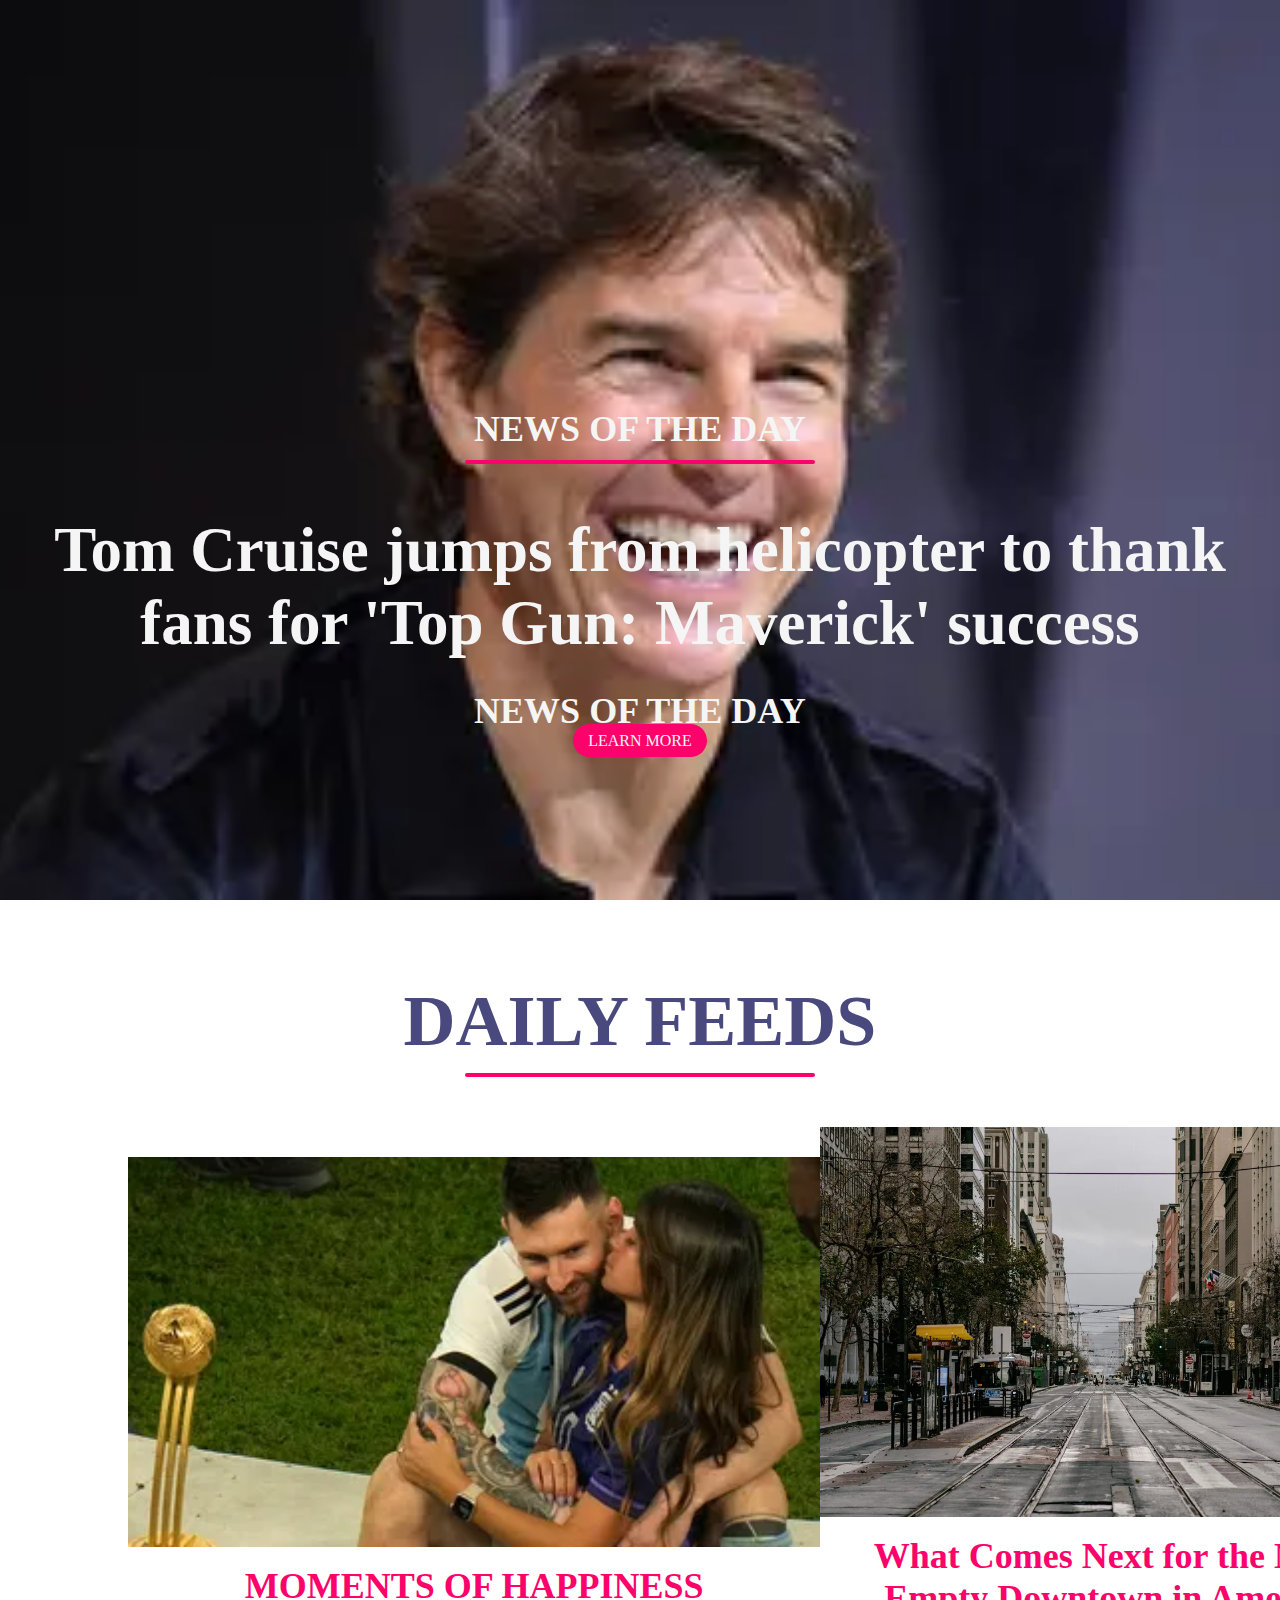
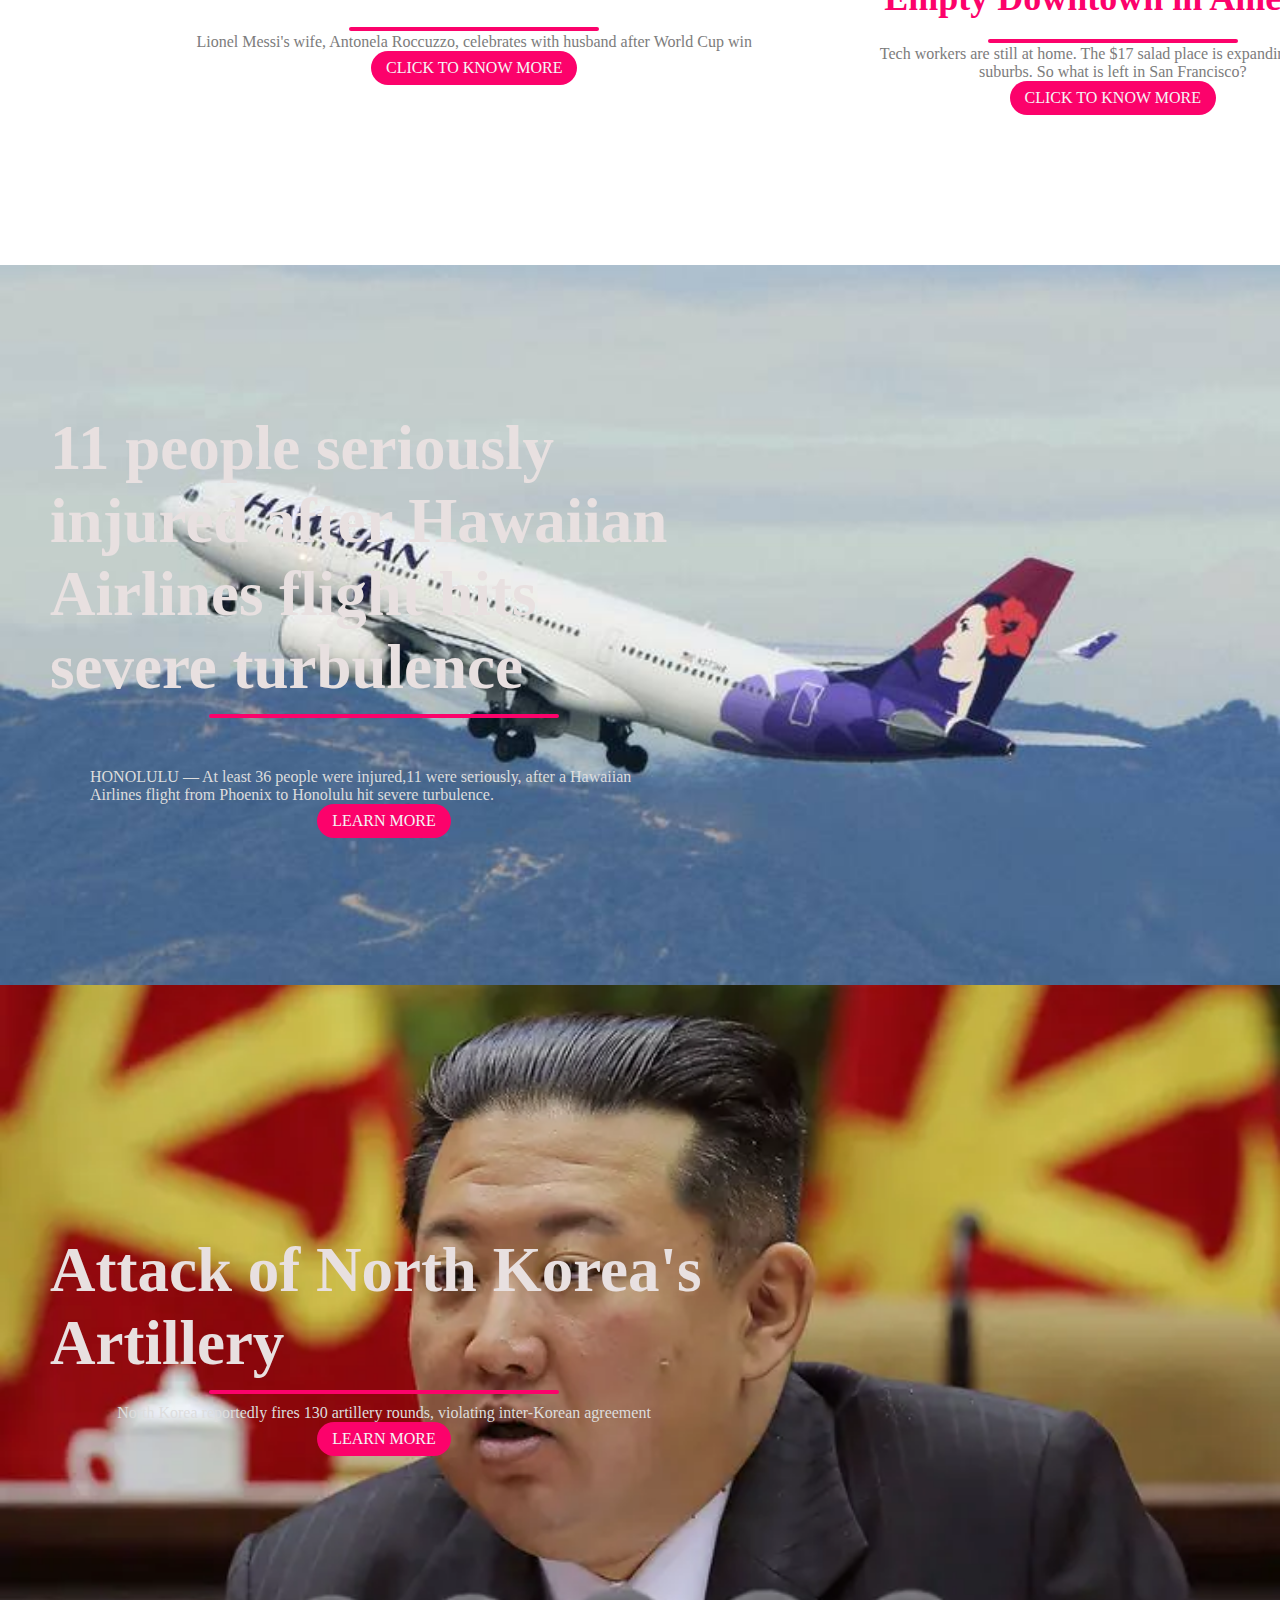
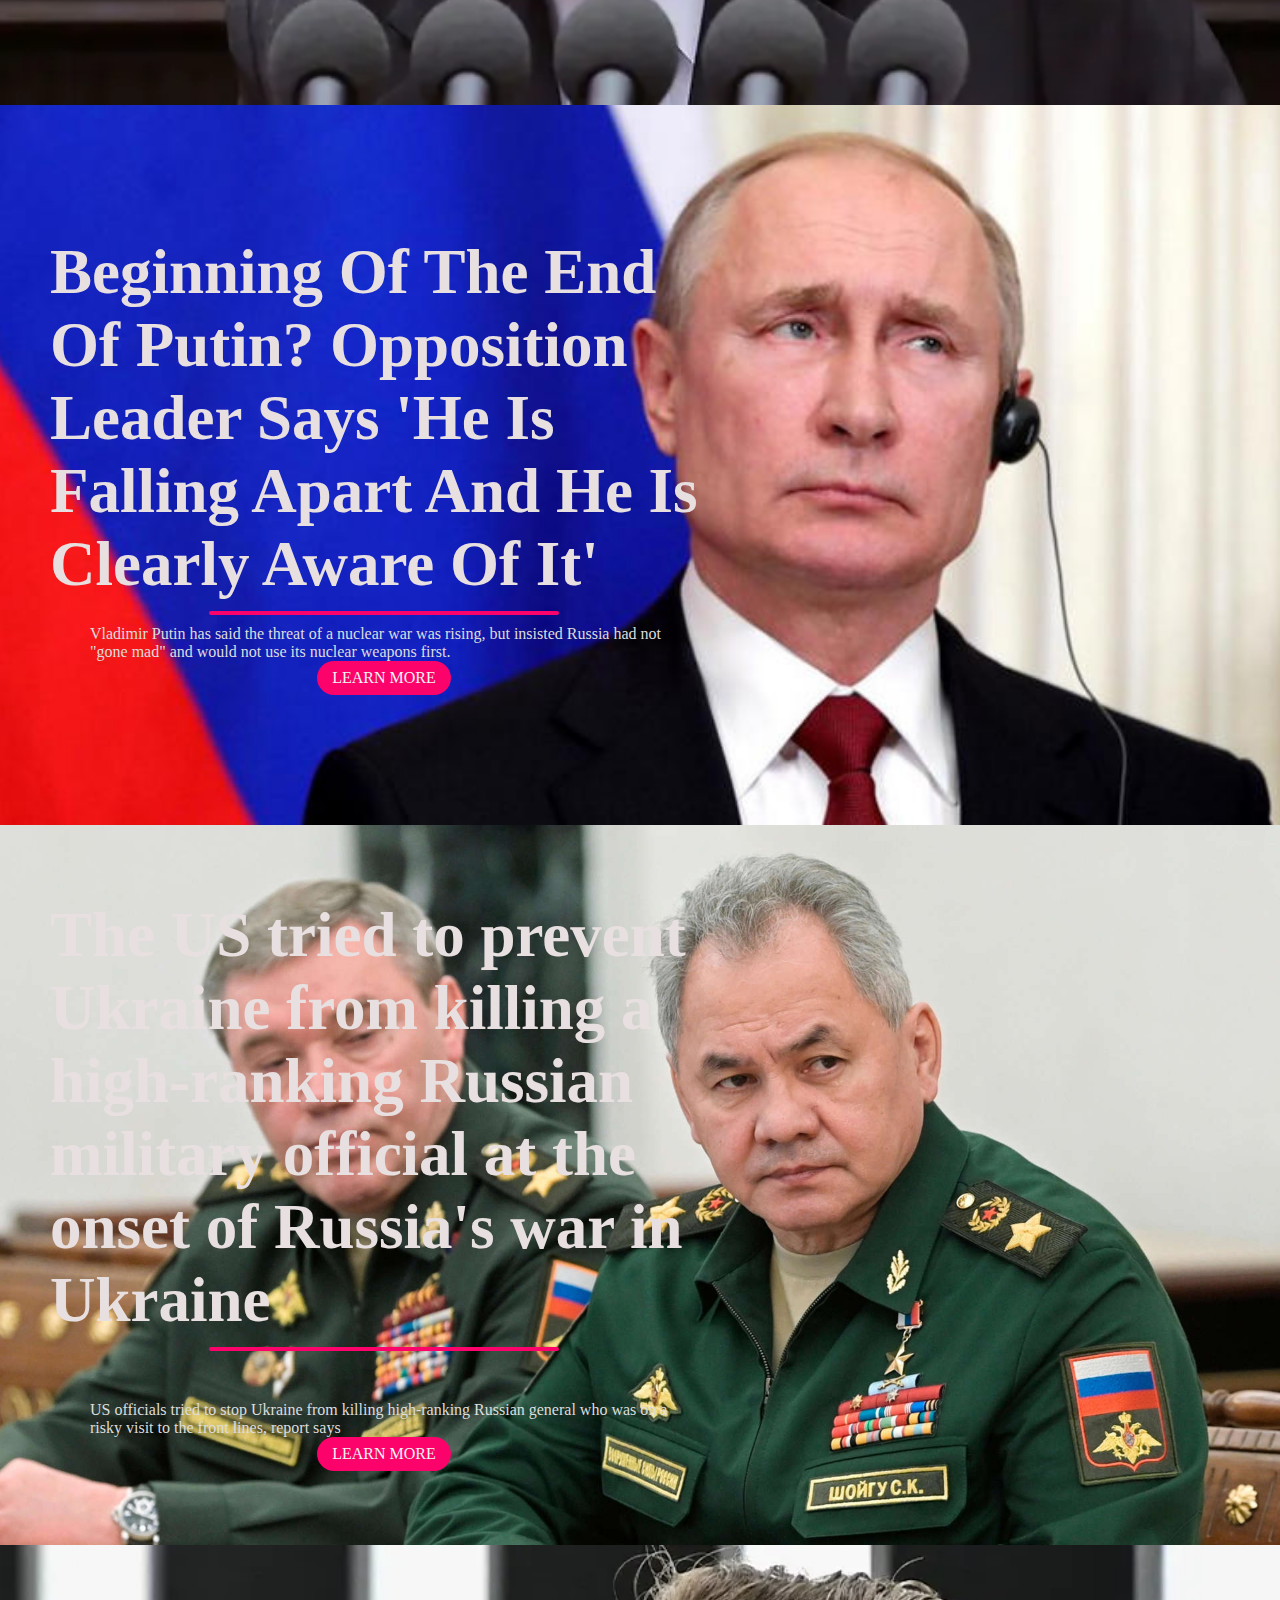
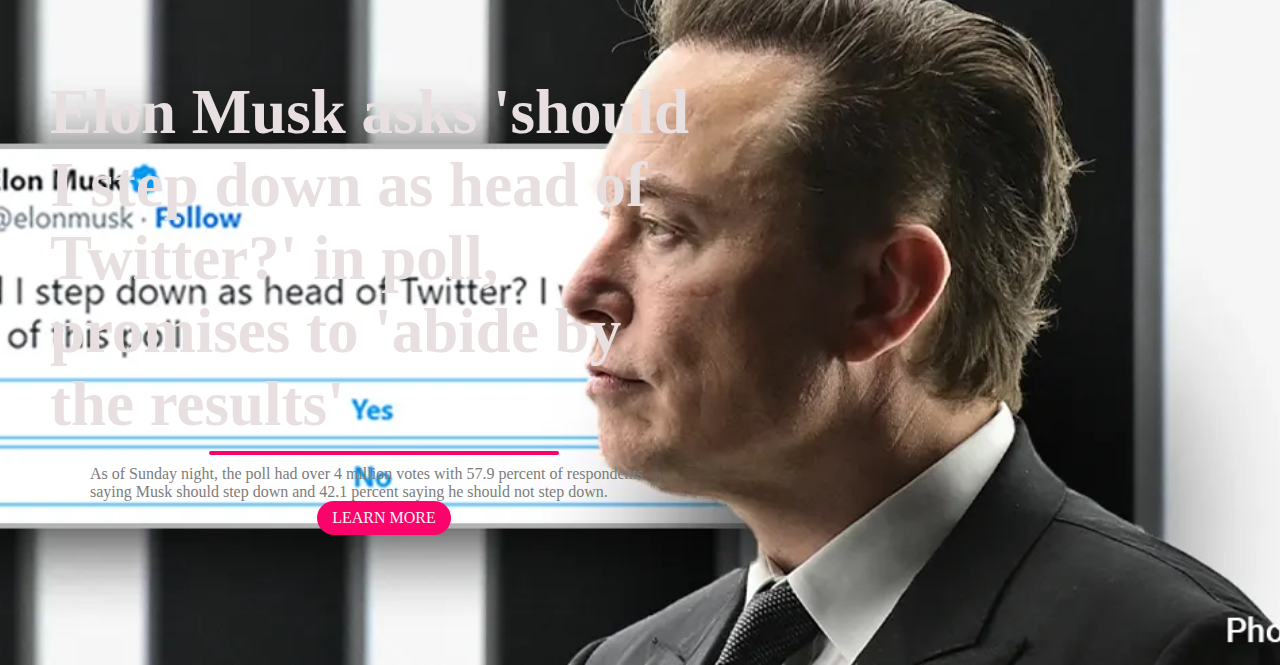
<file: GITHUB/EXCLUSIVE/EXCLUSIVE.html>
<!DOCTYPE html>
<html lang="en">
<head>
    <meta charset="UTF-8">
    <meta http-equiv="X-UA-Compatible" content="IE=edge">
    <meta name="viewport" content="width=device-width, initial-scale=1.0">
    <title>INTERNATIONALNEWS</title>
    <link rel="stylesheet" href="EXCLUSIVE.css">
</head>
<body>
    <header>
        <div class="header-content">
            <h2> NEWS OF THE DAY</h2>
            <div class="line"></div>
            <h1>Tom Cruise jumps from helicopter to thank fans for 'Top Gun: Maverick' success<h2> NEWS OF THE DAY</h2>
            </h1>
            <a href="https://www.foxnews.com/entertainment/tom-cruise-jumps-helicopter-thank-fans-top-gun-maverick-success" target="_blank" class="ctn">LEARN MORE</a>
        </div>
    </header>
    
<section class="events">
    <div class="title">
        <h1>DAILY FEEDS</h1>
        <div class="line"></div>
    </div>
    <div class="row">
            <div class="col">
            <img src="exc02.webp" alt="" height="390px">
            <h4> MOMENTS OF HAPPINESS</h4>
            <div class="line"></div>
            <p>Lionel Messi's wife, Antonela Roccuzzo, celebrates with husband after World Cup win</p>
            <a href="https://edition.cnn.com/2022/12/01/tech/kanye-parler-deal-termination/index.html" class="ctn2">CLICK TO KNOW MORE</a>
        </div>
        <div class="col">
            <img src="EXC03.webp" alt="" height="390px" width="">
            <h4>What Comes Next for the Most Empty Downtown in America</h4>
            <div class="line"></div>
            <p> Tech workers are still at home. The $17 salad place is expanding into the suburbs. So what is left in San Francisco?
                </p>
            <a href="https://www.nytimes.com/2022/12/17/business/economy/california-san-francisco-empty-downtown.html" class="ctn3">CLICK TO KNOW MORE</a>
        </div>
    </div>
</section>

<section class="explore">
    <div class="explore-content">
        <h1>11 people seriously injured after Hawaiian Airlines flight hits severe turbulence</h1>
        <div class="line"></div>
        <p>
            HONOLULU — At least 36 people were injured,11 were seriously, after a Hawaiian Airlines flight from Phoenix to Honolulu hit severe turbulence.</p>
        <a href="https://www.fox23.com/news/trending/11-people-seriously-injured-after-hawaiian-airlines-flight-hits-severe-turbulence/565VVCTXRZD4XOR6MSWW6ZTCA4/" class="ctn">LEARN MORE</a>
    </div> 
</section>

<section class="explore1">
    <div class="explore-content1">
        <h1>Attack of North Korea's Artillery</h1>
        <div class="line"></div>
        <p>North Korea reportedly fires 130 artillery rounds, violating inter-Korean agreement</p>
        <a href="https://jsis.washington.edu/news/north-korea-cyber-attacks-new-asymmetrical-military-strategy/" class="ctn">LEARN MORE</a>
    </div>
</section>

<section class="explore2">
    <div class="explore-content2">
        <h1>Beginning Of The End Of Putin? Opposition Leader Says 'He Is Falling Apart And He Is Clearly Aware Of It' </h1>
        <div class="line"></div>
        <p>Vladimir Putin has said the threat of a nuclear war was rising, but insisted Russia had not "gone mad" and would not use its nuclear weapons first.</p>
        <a href="https://www.bbc.com/news/world-europe-63893316" class="ctn">LEARN MORE</a>
    </div>
</section>

<section class="explore3">
    <div class="explore-content3">
        <h1>The US tried to prevent Ukraine from killing a high-ranking Russian military official at the onset of Russia's war in Ukraine</h1>
        <div class="line"></div>
        <p>US officials tried to stop Ukraine from killing high-ranking Russian general who was on a risky visit to the front lines, report says</p>
        <a href="https://www.msn.com/en-us/news/world/beginning-of-the-end-of-putin-opposition-leader-says-he-is-falling-apart-and-he-is-clearly-aware-of-it/ar-AA15q7se?ocid=Peregrine&cvid=49473bdd98fa496aa649a10edb50961d" class="ctn">LEARN MORE</a>
    </div>
</section>

<section class="explore4">
    <div class="explore-content4">
        <h1>Elon Musk asks 'should I step down as head of Twitter?' in poll, promises to 'abide by the results'</h1>
        <div class="line"></div>
        <p>As of Sunday night, the poll had over 4 million votes with 57.9 percent of respondents saying Musk should step down and 42.1 percent saying he should not step down.
        </p>
        <a href="https://www.foxnews.com/media/elon-musk-should-step-down-head-twitter-poll-promises-abide-results" class="ctn">LEARN MORE</a>
    </div>
</section>

</body>
</html>
</file>
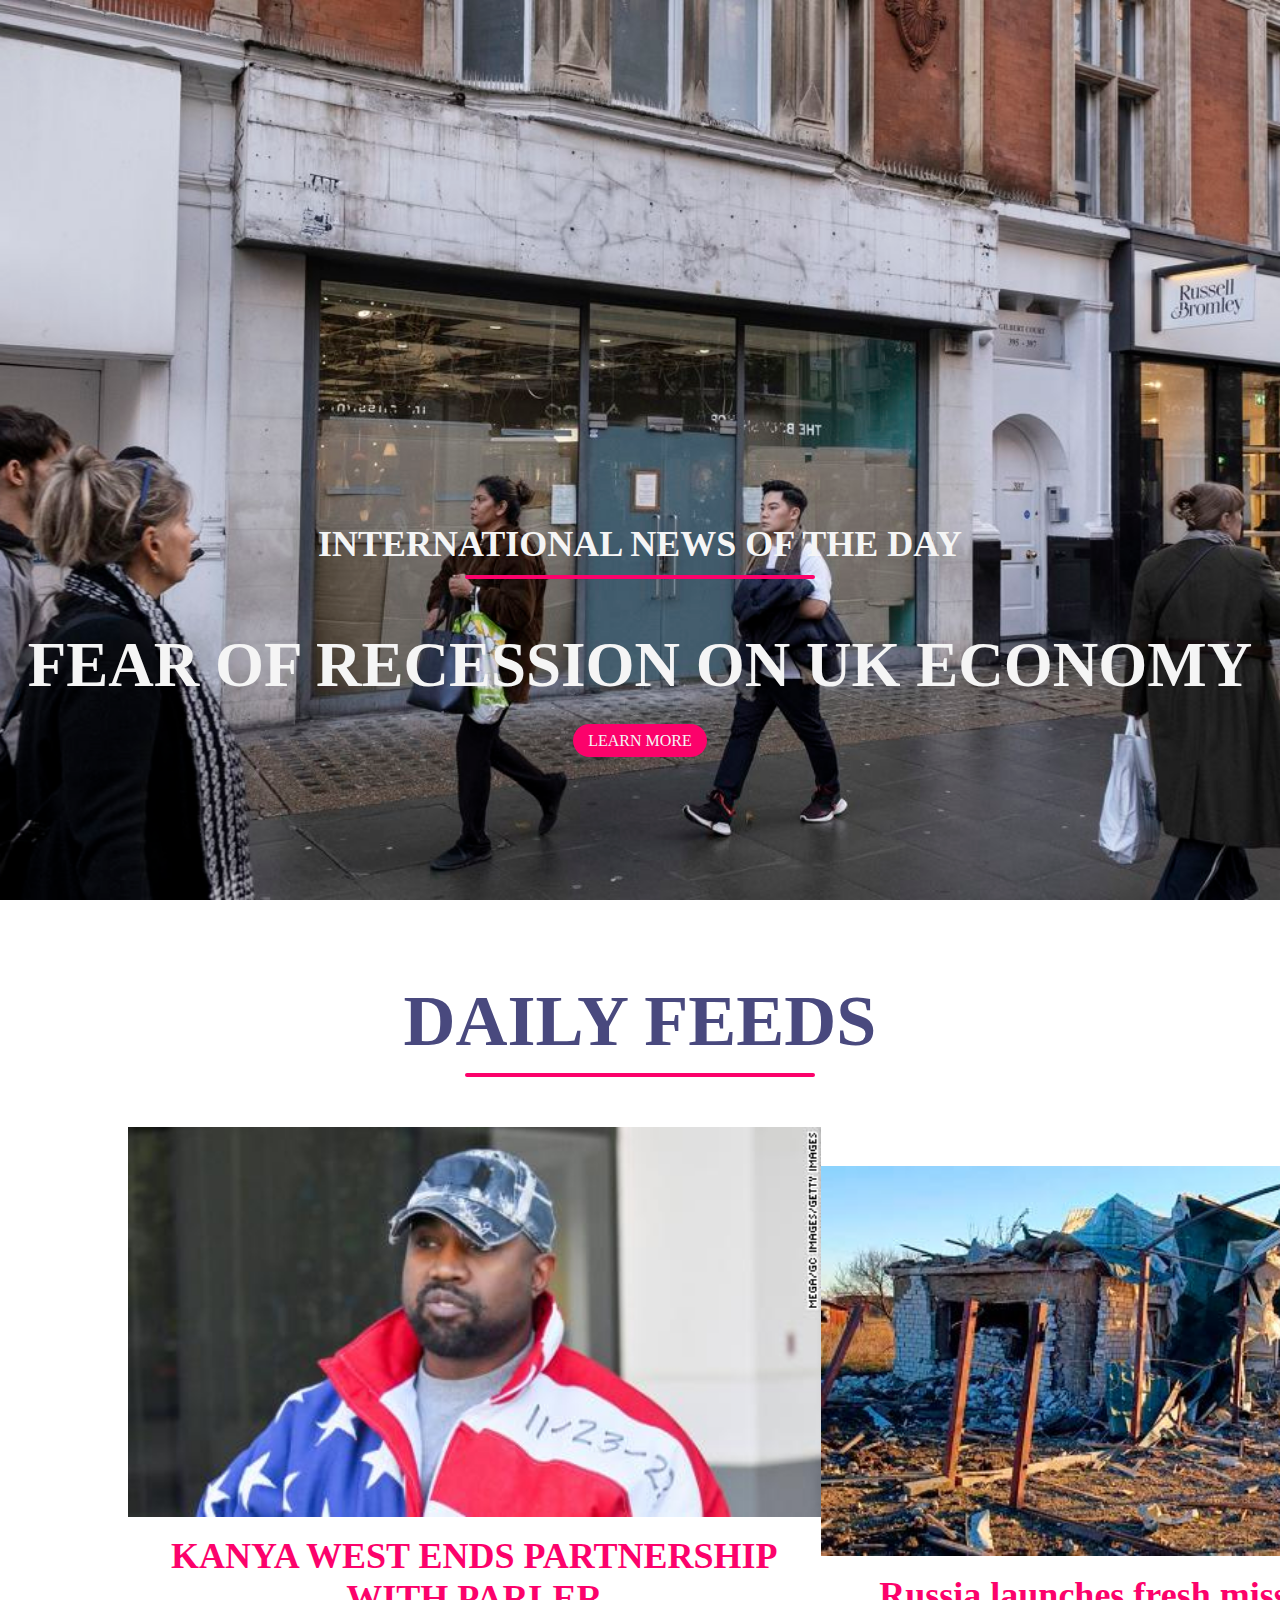
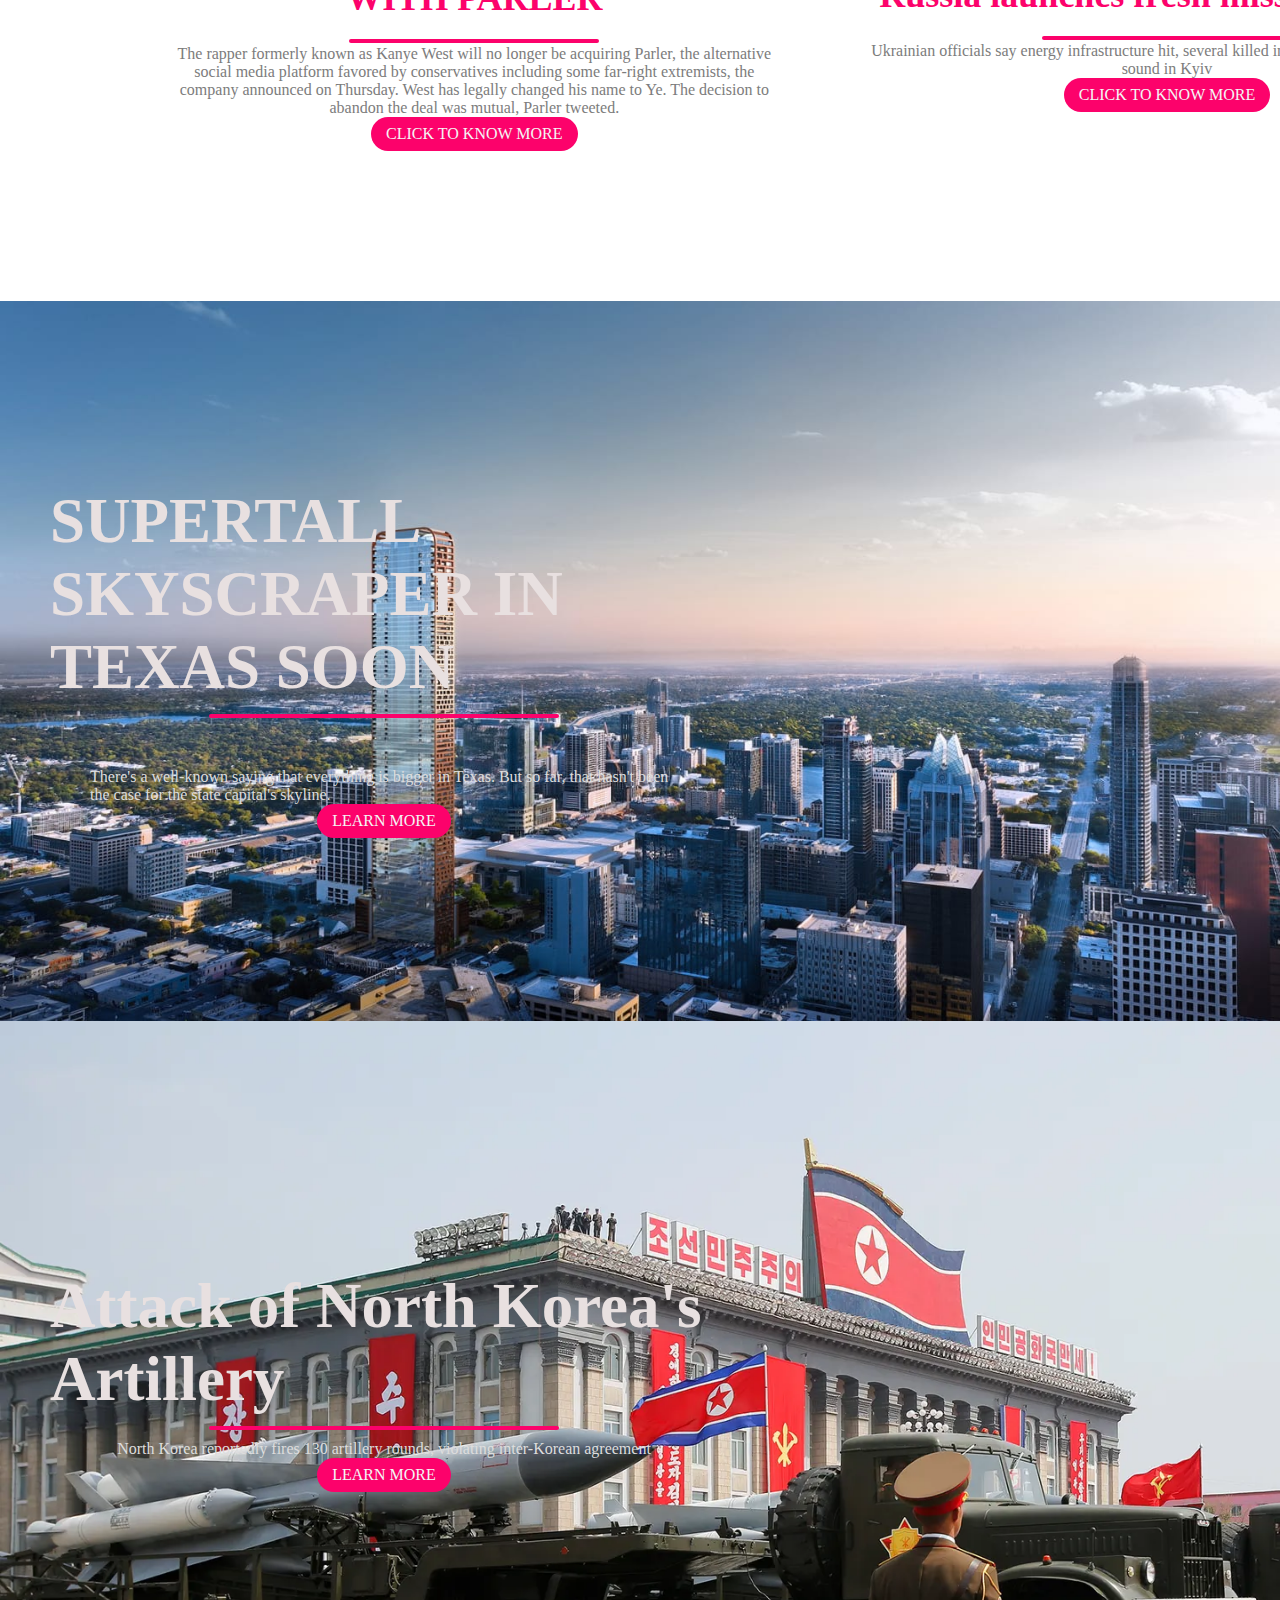
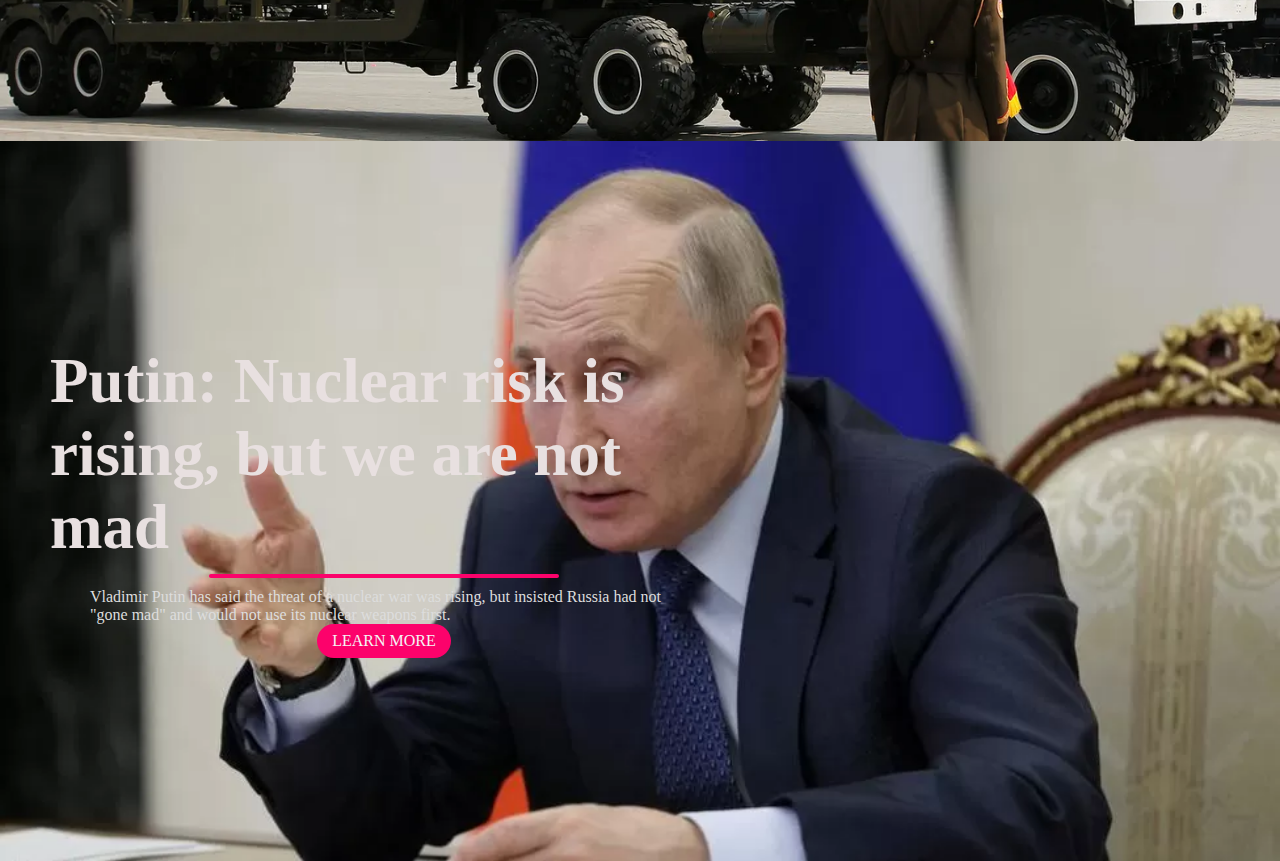
<file: GITHUB/internatinalnews/internationalnews.html>
<!DOCTYPE html>
<html lang="en">
<head>
    <meta charset="UTF-8">
    <meta http-equiv="X-UA-Compatible" content="IE=edge">
    <meta name="viewport" content="width=device-width, initial-scale=1.0">
    <title>INTERNATIONALNEWS</title>
    <link rel="stylesheet" href="internationalnews.css">
</head>
<body>
    <header>
        <div class="header-content">
            <h2>INTERNATIONAL NEWS OF THE DAY</h2>
            <div class="line"></div>
            <h1>FEAR OF RECESSION ON UK ECONOMY</h1>
            <a href="https://edition.cnn.com/2022/12/05/economy/uk-economy-lost-decade-cbi/index.html" target="_blank" class="ctn">LEARN MORE</a>
        </div>
    </header>
    
<section class="events">
    <div class="title">
        <h1>DAILY FEEDS</h1>
        <div class="line"></div>
    </div>
    <div class="row">
            <div class="col">
            <img src="internationalnews003.jpg" alt="" height="390px">
            <h4> KANYA WEST ENDS PARTNERSHIP WITH PARLER</h4>
            <div class="line"></div>
            <p>The rapper formerly known as Kanye West will no longer be acquiring Parler, the alternative social media platform favored by conservatives including some far-right extremists, the company announced on Thursday. West has legally changed his name to Ye.

                The decision to abandon the deal was mutual, Parler tweeted.</p>
            <a href="https://edition.cnn.com/2022/12/01/tech/kanye-parler-deal-termination/index.html" class="ctn2">CLICK TO KNOW MORE</a>
        </div>
        <div class="col">
            <img src="internationalnews005.jpg" alt="" height="390px" width="">
            <h4> Russia launches fresh missile barrage</h4>
            <div class="line"></div>
            <p>Ukrainian officials say energy infrastructure hit, several killed in Zaporizhzhia and air sirens sound in Kyiv</p>
            <a href="https://edition.cnn.com/europe/live-news/russia-ukraine-war-news-12-05-22/index.html" class="ctn3">CLICK TO KNOW MORE</a>
        </div>
    </div>
</section>

<section class="explore">
    <div class="explore-content">
        <h1>SUPERTALL SKYSCRAPER IN TEXAS SOON</h1>
        <div class="line"></div>
        <p>
            There's a well-known saying that everything is bigger in Texas. But so far, that hasn't been the case for the state capital's skyline.</p>
        <a href="https://edition.cnn.com/style/article/supertall-skyscraper-austin-texas-wilson-tower/index.html" class="ctn">LEARN MORE</a>
    </div> 
</section>

<section class="explore1">
    <div class="explore-content1">
        <h1>Attack of North Korea's Artillery</h1>
        <div class="line"></div>
        <p>North Korea reportedly fires 130 artillery rounds, violating inter-Korean agreement</p>
        <a href="https://www.foxnews.com/world/north-korea-reportedly-fires-130-artillery-rounds-violating-inter-korean-agreement" class="ctn">LEARN MORE</a>
    </div>
</section>

<section class="explore2">
    <div class="explore-content2">
        <h1>Putin: Nuclear risk is rising, but we are not mad </h1>
        <div class="line"></div>
        <p>Vladimir Putin has said the threat of a nuclear war was rising, but insisted Russia had not "gone mad" and would not use its nuclear weapons first.</p>
        <a href="https://www.bbc.com/news/world-europe-63893316" class="ctn">LEARN MORE</a>
    </div>
</section>

</body>
</html>
</file>
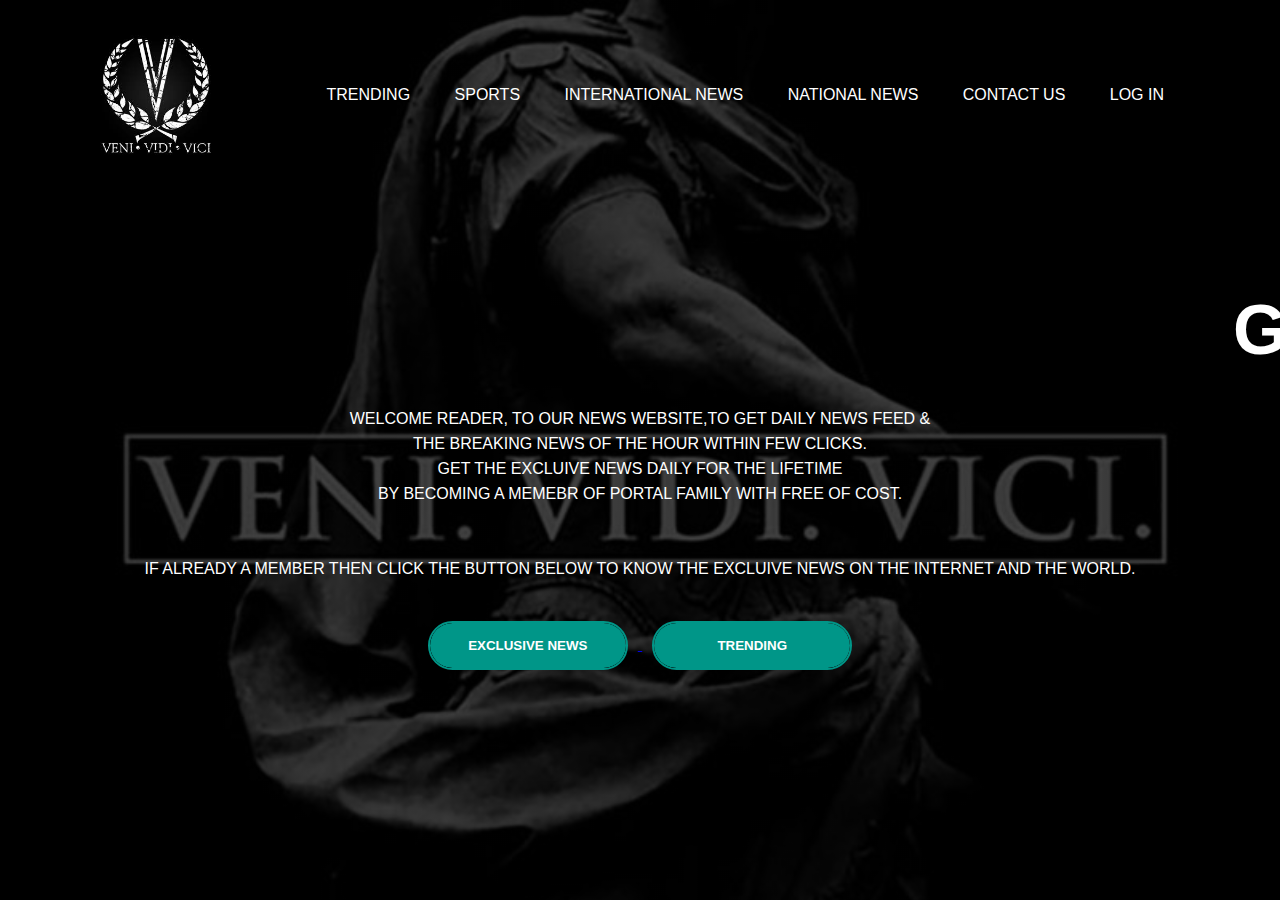
<file: GITHUB/mainpage/MAINFRONTPAGE.html>
<!DOCTYPE html>
<html lang="en">
<head>
    <meta charset="UTF-8">
    <meta http-equiv="X-UA-Compatible" content="IE=edge">
    <meta name="viewport" content="width=device-width, initial-scale=1.0">
    <title>NewsofTODAY</title>
    <link rel="stylesheet" href="MAINFRONTPAGE.css">
</head>
<body>
    <div class="banner">
        <div class="navbar">
            <img src="vinividivicilogo002.jpg" class="logo">
            <ul>
                <li><a href="signuppratice.html">TRENDING </a></li>
                <li><a href="signuppratice.html">SPORTS</a></li>
                <li><a href="signuppratice.html">INTERNATIONAL news</a></li>
                <li><a href="signuppratice.html">national news</a></li>
                <li><a href="signuppratice.html">contact us</a></li>
                <li><a href="signuppratice.html">LOG IN</a></li>
            </ul>
        </div>
        <div class="content">
            <h1> <marquee>GET YOUR NEWS FEED HERE !</marquee></h1>
            <p>WELCOME READER, TO OUR NEWS WEBSITE,TO GET DAILY NEWS FEED & <br> THE BREAKING NEWS OF THE HOUR WITHIN FEW CLICKS.
                <br>
                GET THE EXCLUIVE NEWS DAILY FOR THE LIFETIME <br> BY BECOMING A MEMEBR OF PORTAL FAMILY WITH FREE OF COST. <br><br>
                <br> IF ALREADY A MEMBER THEN CLICK THE BUTTON BELOW TO KNOW THE EXCLUIVE NEWS ON THE INTERNET AND THE WORLD.</p>
            <div>
                <a href="signuppratice.html">
                    <button type="button"><span></span>EXCLUSIVE NEWS</button>
                    <button type="button"><span></span>TRENDING </button>
                </a>

            </div>  
        </div>
    </div>

</body>
</html>

<!--
    Complete Responsive Website Using HTML CSS
-->
</file>
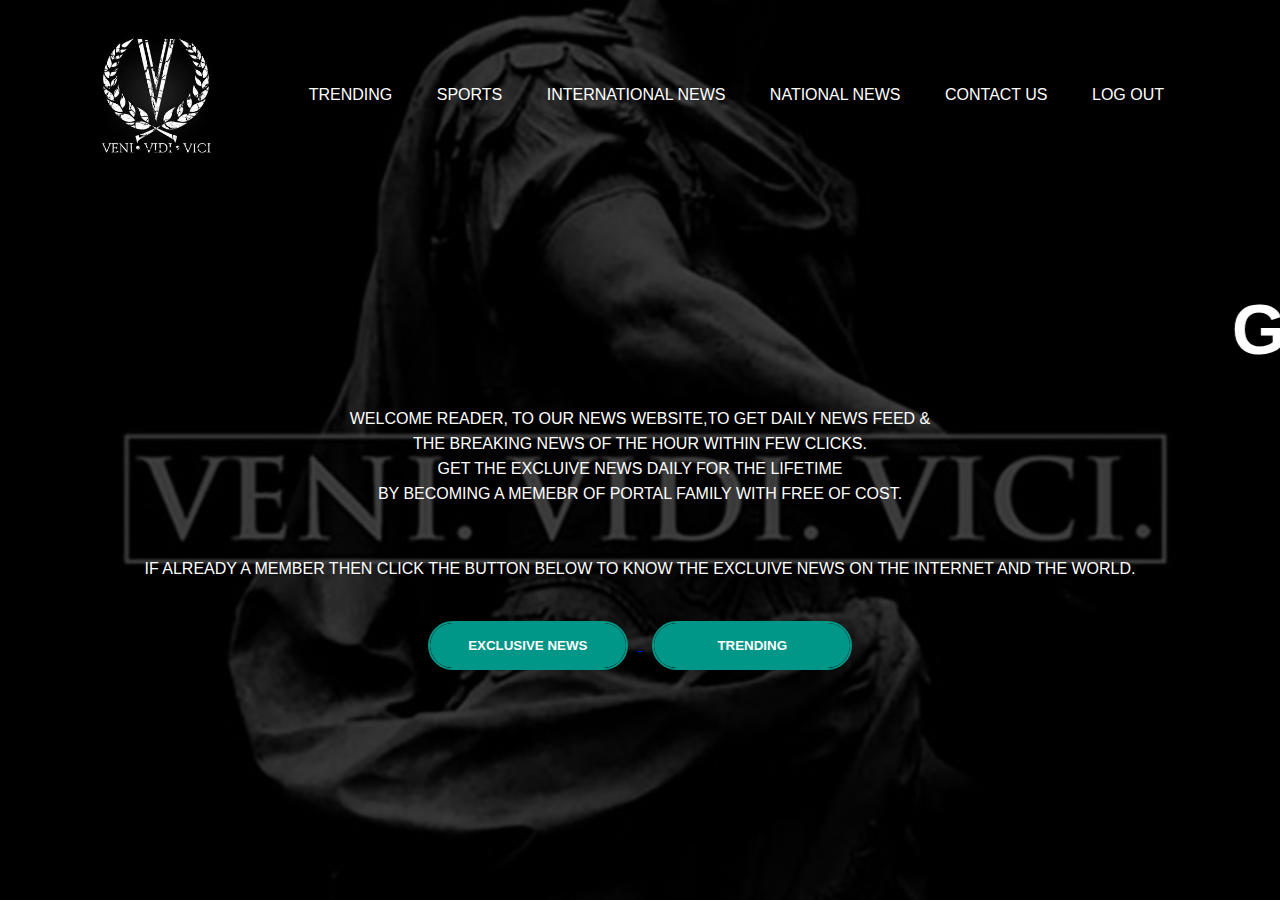
<file: GITHUB/mainpage/MAINFRONTPAGELOGINOUT.html>
<!DOCTYPE html>
<html lang="en">
<head>
    <meta charset="UTF-8">
    <meta http-equiv="X-UA-Compatible" content="IE=edge">
    <meta name="viewport" content="width=device-width, initial-scale=1.0">
    <title>NewsofTODAY</title>
    <link rel="stylesheet" href="MAINFRONTPAGE.css">
</head>
<body>
    <div class="banner">
        
        <div class="navbar">
            <img src="vinividivicilogo002.jpg" class="logo">
            <ul>
                <li><a href="trending.html">TRENDING</a></li>
                <li><a href="Sports.html">SPORTS</a></li>
                <li><a href="internationalnews.html">INTERNATIONAL news</a></li>
                <li><a href="nationalnews.html">national news</a></li>
                <li><a href="index.html">contact us</a></li>
                <li><a href="MAINFRONTPAGE.html">LOG OUT</a></li>
            </ul>
        </div>
        <div class="content">
            <h1> <marquee>GET YOUR NEWS FEED HERE !</marquee></h1>
            <p>WELCOME READER, TO OUR NEWS WEBSITE,TO GET DAILY NEWS FEED & <br> THE BREAKING NEWS OF THE HOUR WITHIN FEW CLICKS.
                <br>
                GET THE EXCLUIVE NEWS DAILY FOR THE LIFETIME <br> BY BECOMING A MEMEBR OF PORTAL FAMILY WITH FREE OF COST. <br><br>
                <br> IF ALREADY A MEMBER THEN CLICK THE BUTTON BELOW TO KNOW THE EXCLUIVE NEWS ON THE INTERNET AND THE WORLD.</p>
                <a href="EXCLUSIVE.html">
                    <button type="button"><span></span>EXCLUSIVE NEWS</button>
                </a>
                <a href="trending.html">
                    <button type="button"><span></span>TRENDING </button>
                </a>

            </div>  
        </div>
    </div>

</body>
</html>

<!--
   ============================================================
   How to Make a Website Using HTML CSS & JS | Website Design Tutorial | Video Background Landing Page
   ===================================================================

   
    Complete Responsive Website Using HTML CSS

    ==========================================================
    CSS background video
    --------------------------------------
    .back-video{
    position: absolute;
    right: 0;
    bottom: 0;
    z-index: -1;
}
@media (min-aspect-ratio: 16/9) {
    .back-video{
        width: 100%;
        height: auto;
    }
}
@media (max-aspect-ratio: 16/9){
    .back-video{
        width: auto;
        height: 100%;
    }
------------------------------------------------------------------------
<video autoplay loop muted plays-inline class="back-video">
            <source src="background-video.mp4" type="video/mp4">
        </video>
-->
</file>
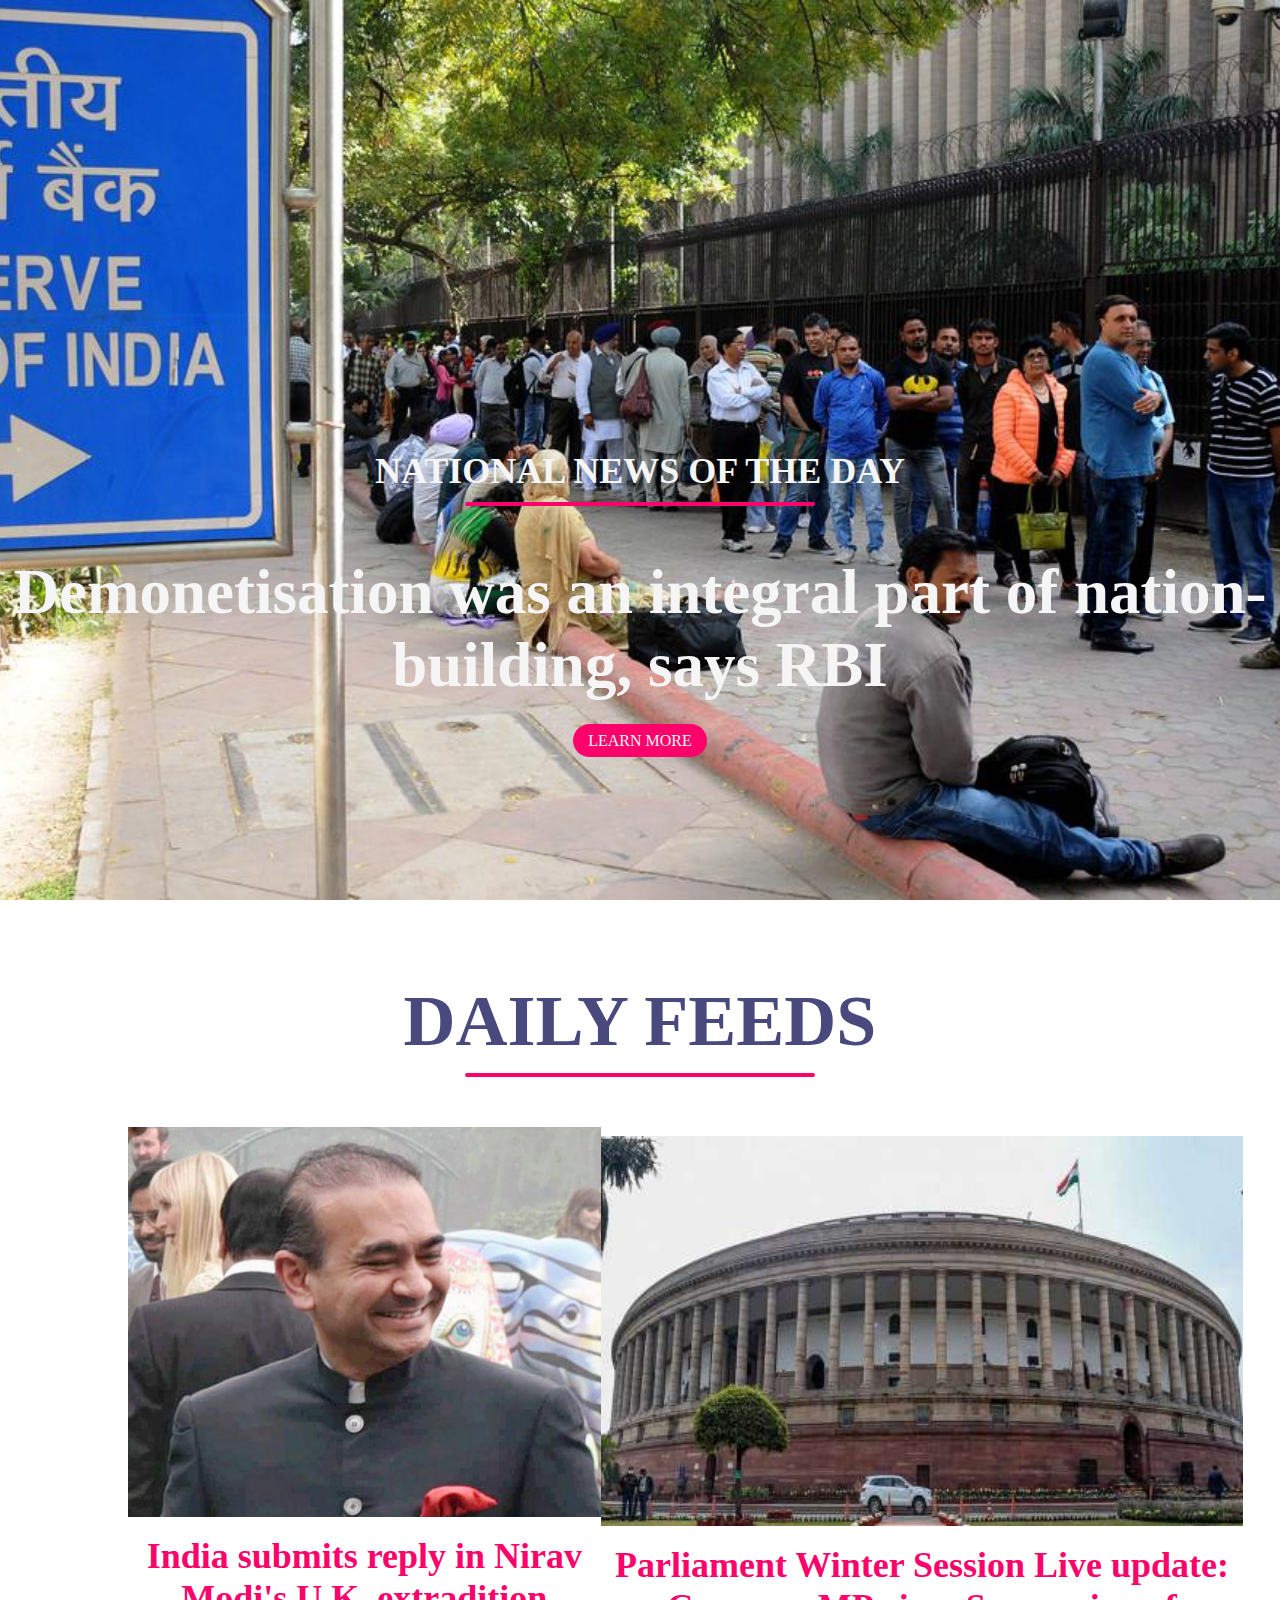
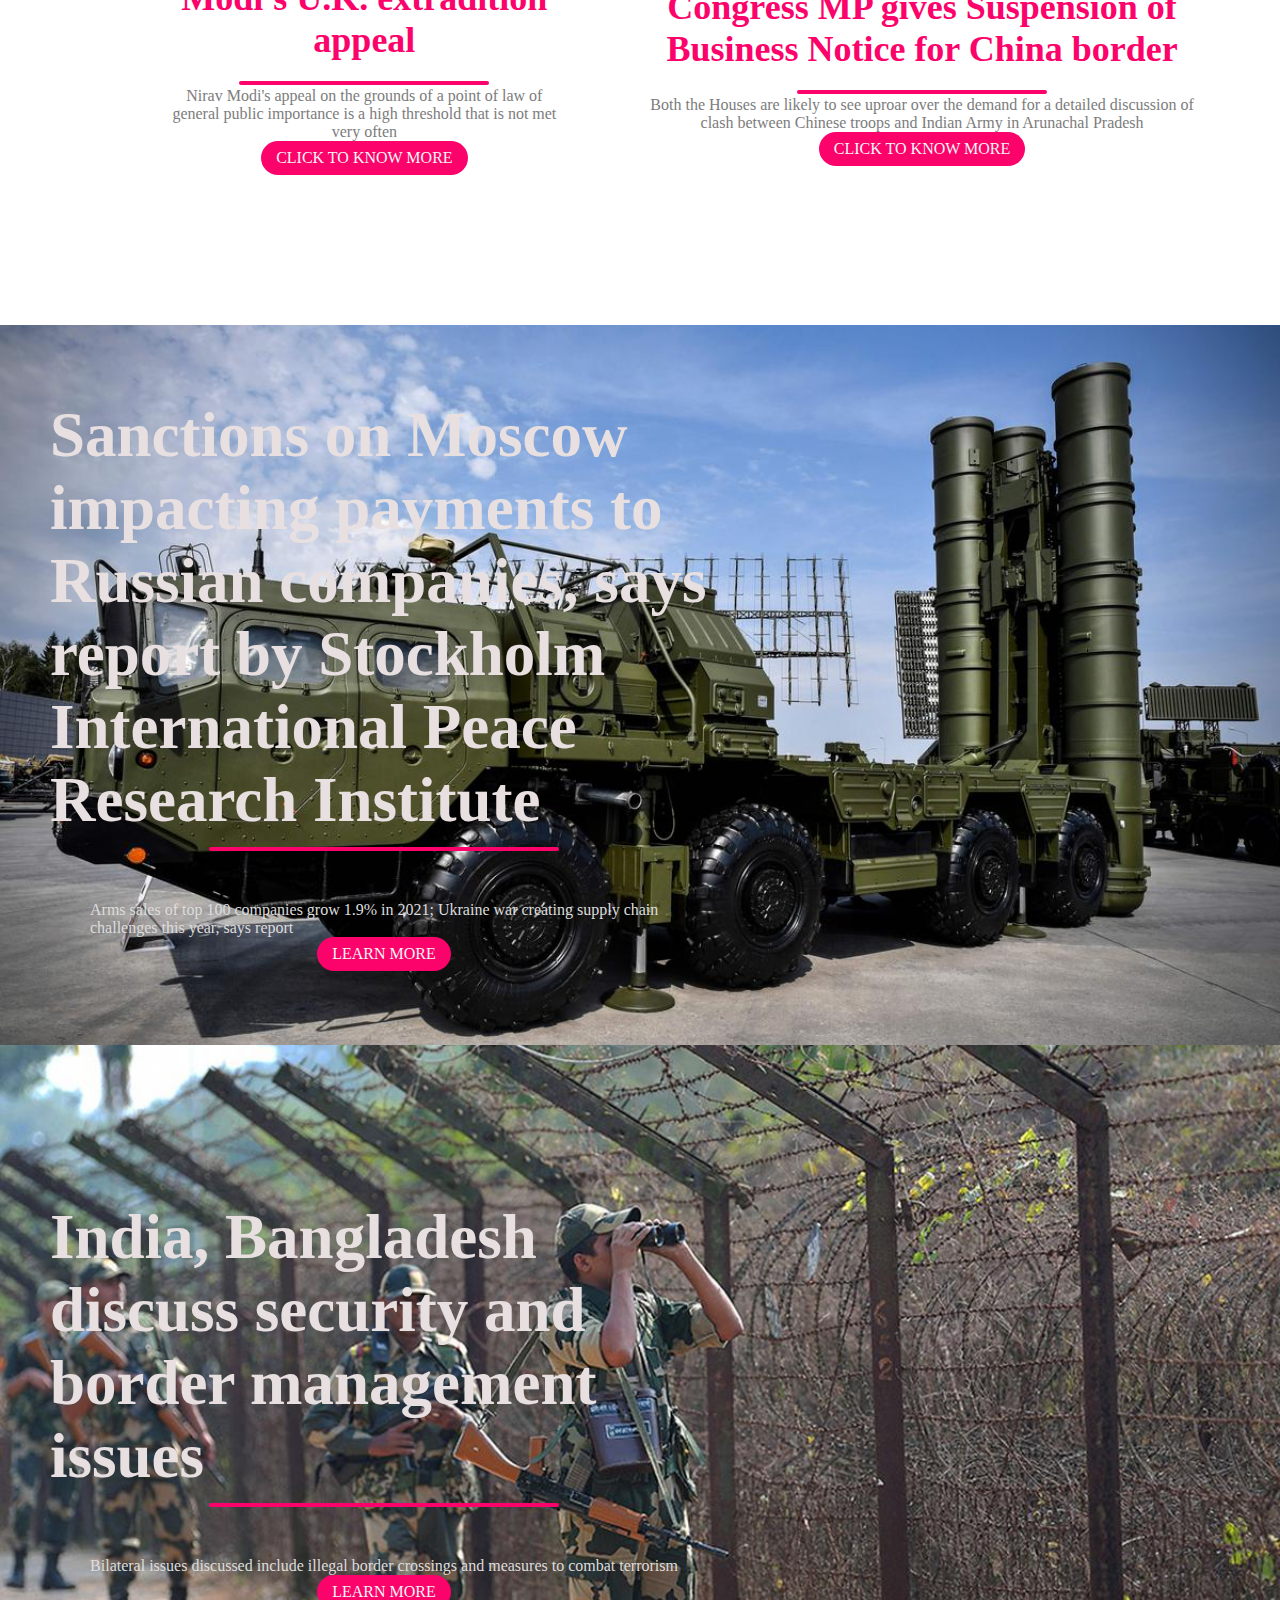
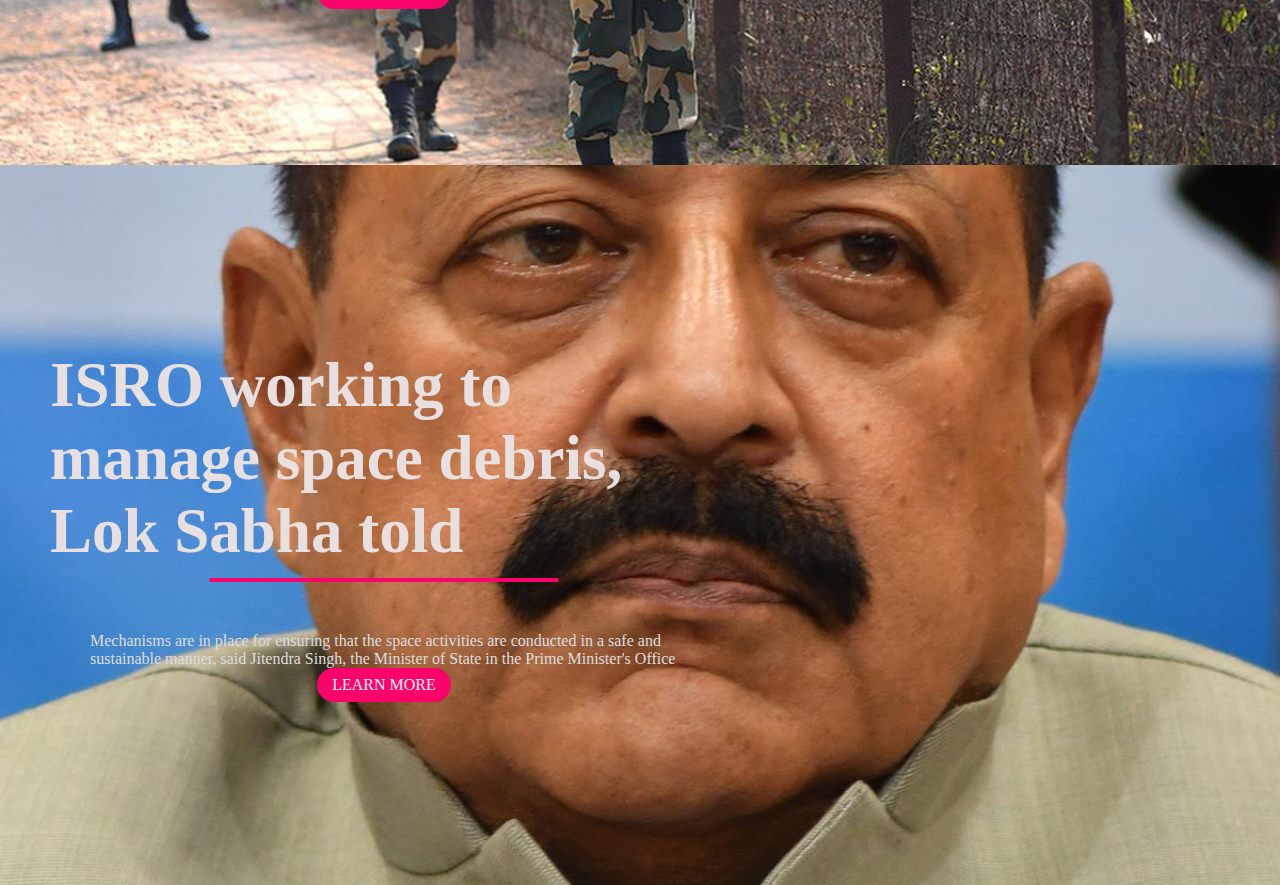
<file: GITHUB/nationalnews/nationalnews.html>
<!DOCTYPE html>
<html lang="en">
<head>
    <meta charset="UTF-8">
    <meta http-equiv="X-UA-Compatible" content="IE=edge">
    <meta name="viewport" content="width=device-width, initial-scale=1.0">
    <title>NATIONALNEWS</title>
    <link rel="stylesheet" href="nationalnews.css">
</head>
<body>
    <header>
        <div class="header-content">
            <h2>NATIONAL NEWS OF THE DAY</h2>
            <div class="line"></div>
            <h1>Demonetisation was an integral part of nation-building, says RBI </h1>
            <a href="https://www.thehindu.com/news/national/demonetisation-was-an-integral-part-of-nation-building-says-rbi/article66231188.ece" target="_blank" class="ctn">LEARN MORE</a>
        </div>
    </header>
    
<section class="events">
    <div class="title">
        <h1>DAILY FEEDS</h1>
        <div class="line"></div>
    </div>
    <div class="row">
            <div class="col">
            <img src="national02.jpg" alt="" height="390px">
            <h4>India submits reply in Nirav Modi's U.K. extradition appeal</h4>
            <div class="line"></div>
            <p>Nirav Modi's appeal on the grounds of a point of law of general public importance is a high threshold that is not met very often</p>
            <a href="https://www.thehindu.com/news/national/sanctions-on-moscow-impacting-payments-to-russian-companies-says-report-by-stockholm-international-peace-research-institute/article66231863.ece" class="ctn2">CLICK TO KNOW MORE</a>
        </div>
        <div class="col">
            <img src="nationalnews20.jpg" alt="" height="390px" width="">
            <h4> Parliament Winter Session Live update: Congress MP gives Suspension of Business Notice for China border </h4>
            <div class="line"></div>
            <p>Both the Houses are likely to see uproar over the demand for a detailed discussion of clash between Chinese troops and Indian Army in Arunachal Pradesh</p>
            <a href="https://www.indiatvnews.com/news/india/parliament-winter-session-live-update-rajya-sabha-lok-sabha-government-opposition-congress-mp-suspension-of-business-notice-for-china-border-issue-2022-12-19-832305" class="ctn3">CLICK TO KNOW MORE</a>
        </div>
    </div>
</section>

<section class="explore">
    <div class="explore-content">
        <h1>Sanctions on Moscow impacting payments to Russian companies, says report by Stockholm International Peace Research Institute</h1>
        <div class="line"></div>
        <p>Arms sales of top 100 companies grow 1.9% in 2021; Ukraine war creating supply chain challenges this year, says report</p>
        <a href="https://www.thehindu.com/news/national/india-submits-reply-in-nirav-modis-uk-extradition-appeal/article66231706.ece" class="ctn">LEARN MORE</a>
    </div>
</section>

<section class="explore1">
    <div class="explore-content1">
        <h1>India, Bangladesh discuss security and border management issues</h1>
        <div class="line"></div>
        <p>Bilateral issues discussed include illegal border crossings and measures to combat terrorism</p>
        <a href="https://www.thehindu.com/news/national/india-bangladesh-discuss-security-and-border-management-issues/article66231888.ece" class="ctn">LEARN MORE</a>
    </div>
</section>

<section class="explore2">
    <div class="explore-content2">
        <h1>ISRO working to manage space debris, Lok Sabha told</h1>
        <div class="line"></div>
        <p>Mechanisms are in place for ensuring that the space activities are conducted in a safe and sustainable manner, said Jitendra Singh, the Minister of State in the Prime Minister's Office</p>
        <a href="https://www.thehindu.com/news/national/isro-working-to-manage-space-debris-lok-sabha-told/article66235045.ece" class="ctn">LEARN MORE</a>
    </div>
</section>

</body>
</html>
</file>
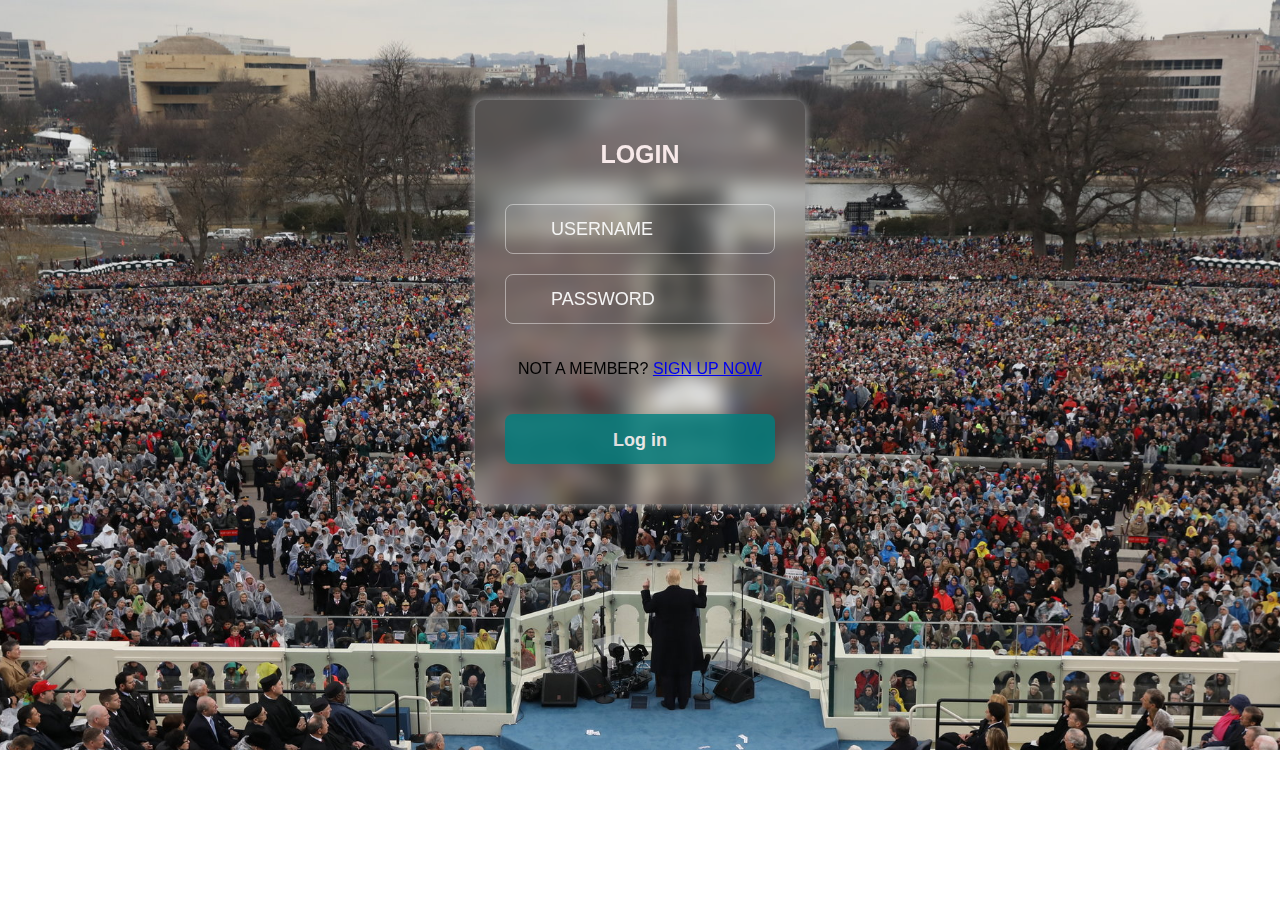
<file: GITHUB/signuplogin/loginpage02.html>
<!DOCTYPE html>
<html lang="en">
<head>
    <meta charset="UTF-8">
    <meta http-equiv="X-UA-Compatible" content="IE=edge">
    <meta name="viewport" content="width=device-width, initial-scale=1.0">
    <title>LOG IN</title>
    <link rel="stylesheet" href="loginpage02.css">
</head>
<body>
    <div class="content">
        <div class="text">LOGIN</div>

        <form action="#">
            <div class="field">
              <span class="fa fa-user"></span>
              <input type="text" placeholder="USERNAME" required>
            </div>
          
            <div class="field">
              <span class="fa fa-lock"></span>
              <input type="password" placeholder="PASSWORD">
            </div>
        </form>
        <br><br>
        <p class="para-2">
            NOT A MEMBER? <a href="loginpage02.html">SIGN UP NOW</a>
        </p>
        <br><br>
        <a href="MAINFRONTPAGELOGINOUT.html">
            <button class="registerbtn" type="sumbit">Log in</button>
        </a>
        
    </body>
    </html>
    
    
    <!--
        background-color: rgba(255,255,255,0.13);
        backdrop-filter: blur(10px);

==================================================


        <div class="or">OR  </div>
        <div class="icon-button"> 
    
            <span class="facebook"><i class="fa fa-facebook"></i>  Facebook</span>
        
            <span><i class="fa fa-google"></i> Google</span>
        
         </div>
    </div>
    
-->
</file>
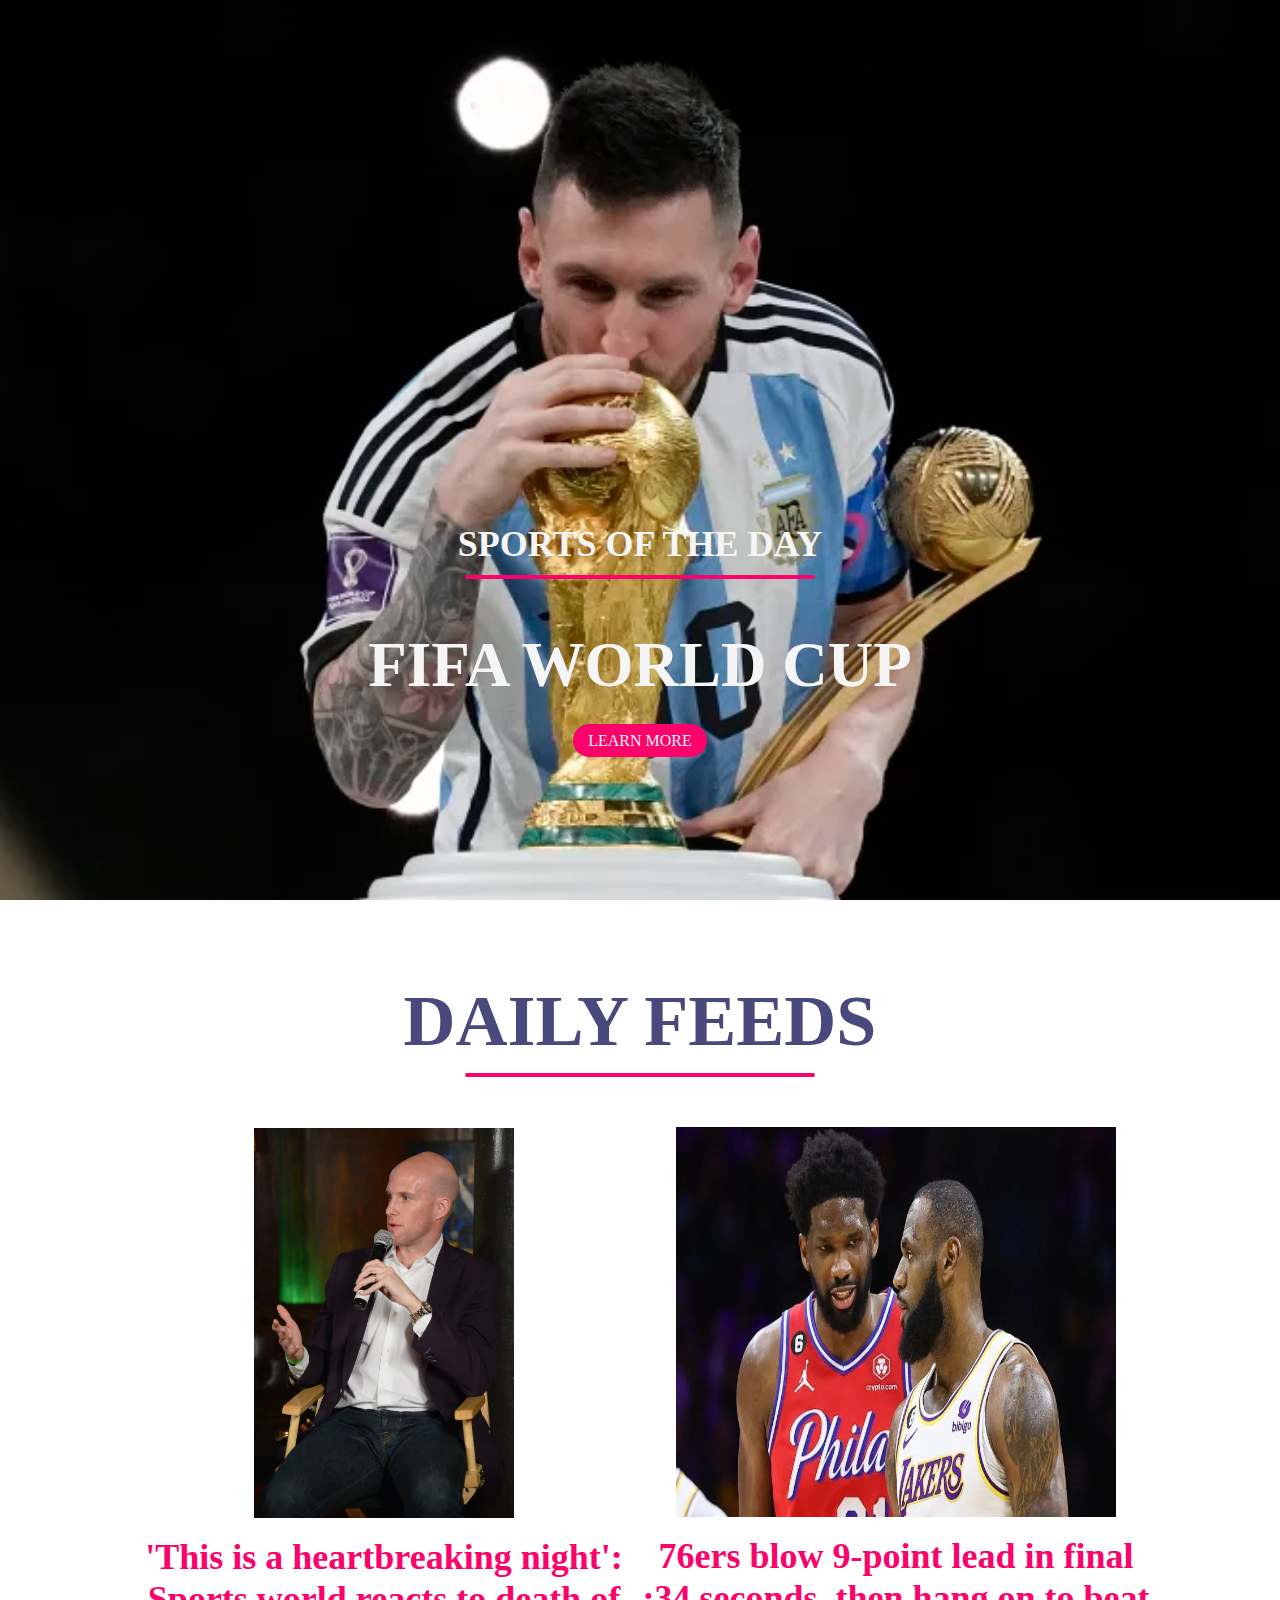
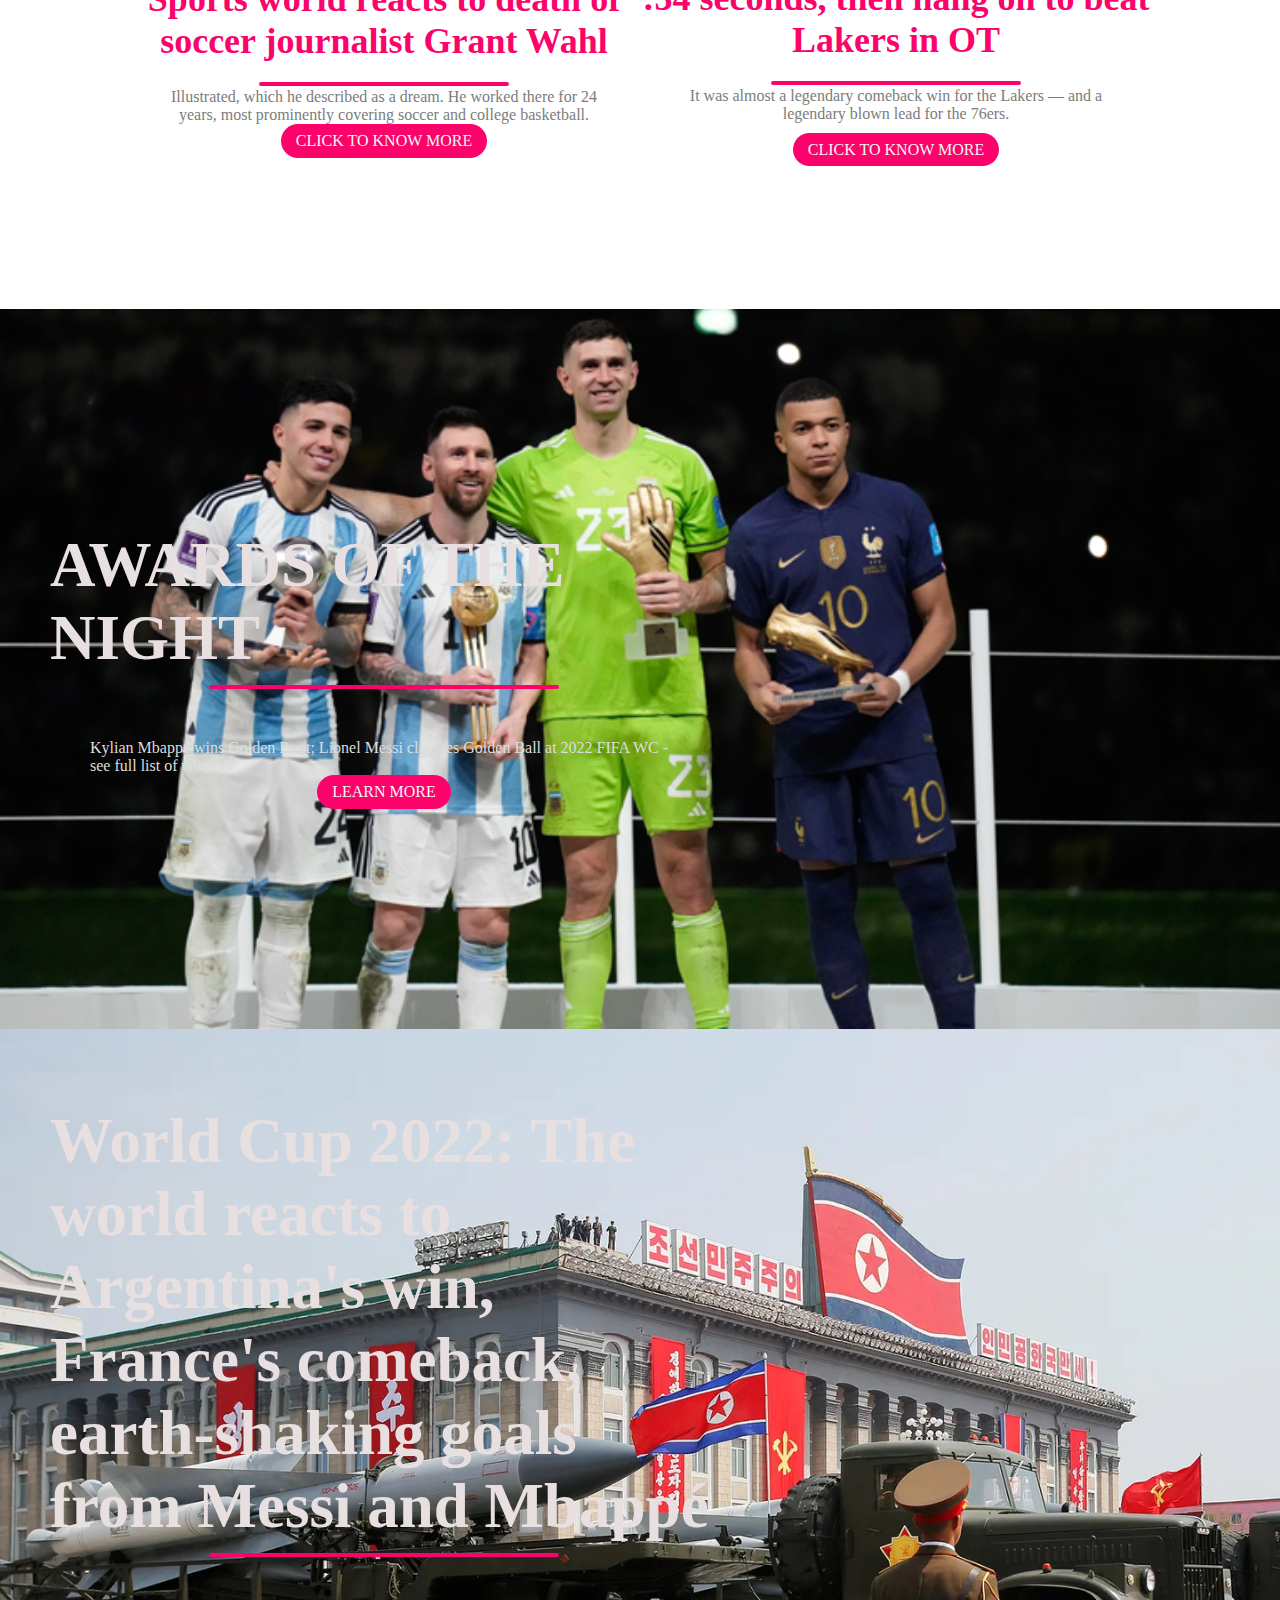
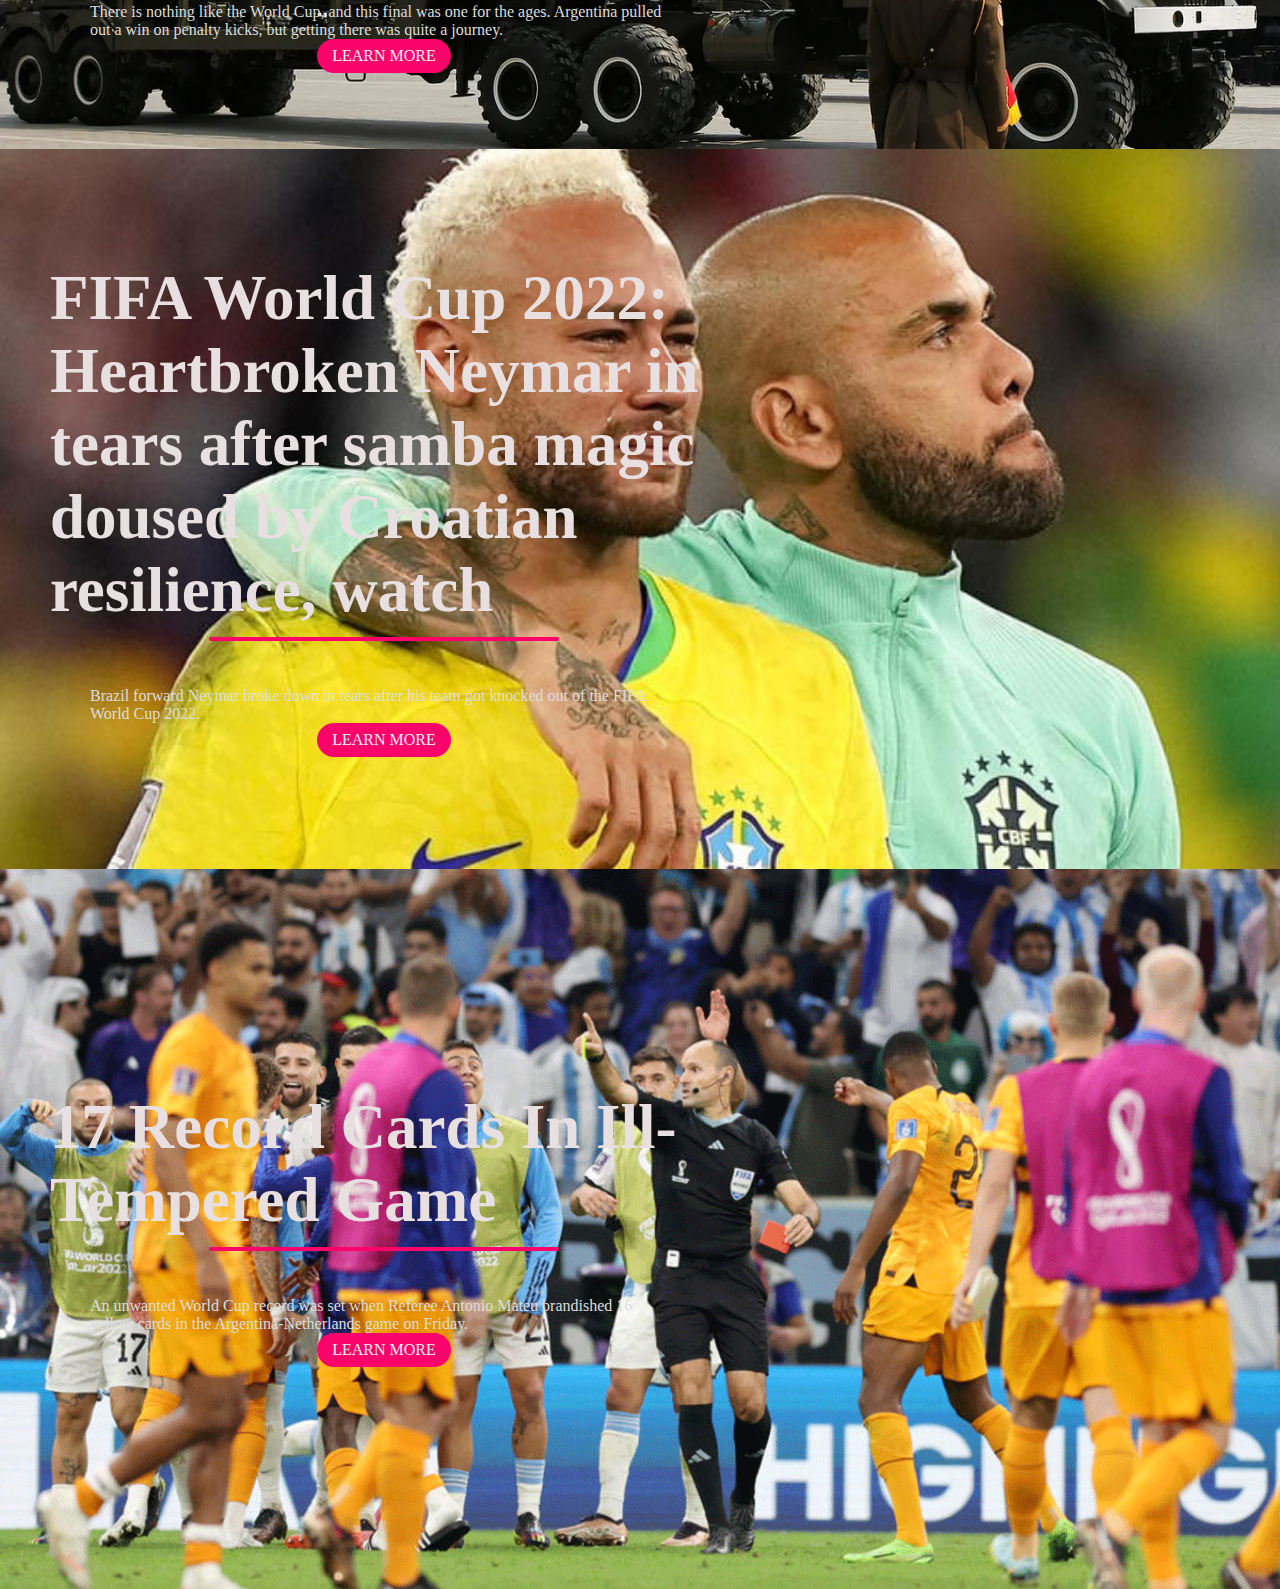
<file: GITHUB/sportsnews/localnewspage.html>
<!DOCTYPE html>
<html lang="en">
<head>
    <meta charset="UTF-8">
    <meta http-equiv="X-UA-Compatible" content="IE=edge">
    <meta name="viewport" content="width=device-width, initial-scale=1.0">
    <title>LOCALNEWSPAGE</title>
    <link rel="stylesheet" href="localnewspage.css">
</head>
<body>
    <header>
        <div class="header-content">
            <h2>SPORTS OF THE DAY</h2>
            <div class="line"></div>
            <h1>FIFA WORLD CUP</h1>
            <a href="https://news.yahoo.com/messi-wins-world-cup-push-185023556.html?fr=sycsrp_catchall" target="_blank" class="ctn">LEARN MORE</a>
        </div>
    </header>
    
<section class="events">
    <div class="title">
        <h1>DAILY FEEDS</h1>
        <div class="line"></div>
    </div>
    <div class="row">
            <div class="col">
            <img src="sportsnews13.webp" alt="" height="390px">
            <h4> 'This is a heartbreaking night': Sports world reacts to death of soccer journalist Grant Wahl</h4>
            <div class="line"></div>
            <p> Illustrated, which he described as a dream. He worked there for 24 years, most prominently covering soccer and college basketball.
            </p>
            <a href="https://sports.yahoo.com/heartbreaking-night-sports-world-reacts-063626282.html?fr=sycsrp_catchall" target="_blank" class="ctn2">CLICK TO KNOW MORE</a>
        </div>
        <div class="col">
            <img src="sportsnews15.webp" alt="" height="390px" width="440">
            <h4>76ers blow 9-point lead in final :34 seconds, then hang on to beat Lakers in OT</h4>
            <div class="line"></div>
            <p>It was almost a legendary comeback win for the Lakers — and a legendary blown lead for the 76ers. 
            <p><br>
            <a href="https://sports.yahoo.com/76ers-blow-9-point-lead-045807761.html" target="_blank" class="ctn3">CLICK TO KNOW MORE</a>
        </div>
    </div>
</section>

<section class="explore">
    <div class="explore-content">
        <h1>AWARDS OF THE NIGHT</h1>
        <div class="line"></div>
        <p>Kylian Mbappe wins Golden Boot; Lionel Messi clinches Golden Ball at 2022 FIFA WC - see full list of winners</p>
        <a href="https://www.msn.com/en-in/money/topstories/kylian-mbappe-wins-golden-boot-lionel-messi-clinches-golden-ball-at-2022-fifa-wc-see-full-list-of-winners/ar-AA15qgGh" target="_blank" class="ctn">LEARN MORE</a>
    </div> 
</section>

<section class="explore1">
    <div class="explore-content1">
        <h1>World Cup 2022: The world reacts to Argentina's win, France's comeback, earth-shaking goals from Messi and Mbappé</h1>
        <div class="line1"></div><br><br>
        <p>There is nothing like the World Cup, and this final was one for the ages. Argentina pulled out a win on penalty kicks, but getting there was quite a journey.</p>
        <a href="https://www.foxnews.com/world/north-korea-reportedly-fires-130-artillery-rounds-violating-inter-korean-agreement" target="_blank" class="ctn">LEARN MORE</a>
    </div>
</section>

<section class="explore2">
    <div class="explore-content2">
        <h1>FIFA World Cup 2022: Heartbroken Neymar in tears after samba magic doused by Croatian resilience, watch </h1>
        <div class="line2"></div><br><br>
        <p>Brazil forward Neymar broke down in tears after his team got knocked out of the FIFA World Cup 2022.</p>
        <a href="https://www.msn.com/en-in/sports/fifa-world-cup/fifa-world-cup-2022-heartbroken-neymar-in-tears-after-samba-magic-doused-by-croatian-resilience-watch/ar-AA156v4t" target="_blank" class="ctn">LEARN MORE</a>
    </div>
</section>

<section class="explore3">
    <div class="explore-content3">
        <h1>17 Record Cards In Ill-Tempered Game </h1>
        <div class="line3"></div><br><br>
        <p>An unwanted World Cup record was set when Referee Antonio Mateu brandished 16 yellow cards in the Argentina-Netherlands game on Friday.</p>
        <a href="https://www.rediff.com/sports/report/fifa-world-cup-17-record-cards-in-ill-tempered-game/20221210.htm" target="_blank" class="ctn">LEARN MORE</a>
    </div>
</section>

</body>
</html>

<!--
===========================================================
    <section class="footer">
        <p>location: GREATER NOIDA </p>
        <p>ALL Copyright © RESERVED BY LAW  2022 </p>
        <p>DESIGN BY: <mark><br> DIYANSH BHANDARI </mark><mark><br> ARYAN BHATI </mark><mark><br> YASHASHVI SHARMA</mark></p>
    </section>
    =================================================================
    FIFA World Cup 2022 Winners Prize Money: How much will Argentina, France take home? Prize money for third-placed team revealed too
    ===================================================================
    In soccer-crazed Argentina, 'Muchachos' carries the dreams of a country
    https://news.yahoo.com/soccer-crazed-argentina-muchachos-carries-110021934.html?fr=sycsrp_catchall
-->
</file>
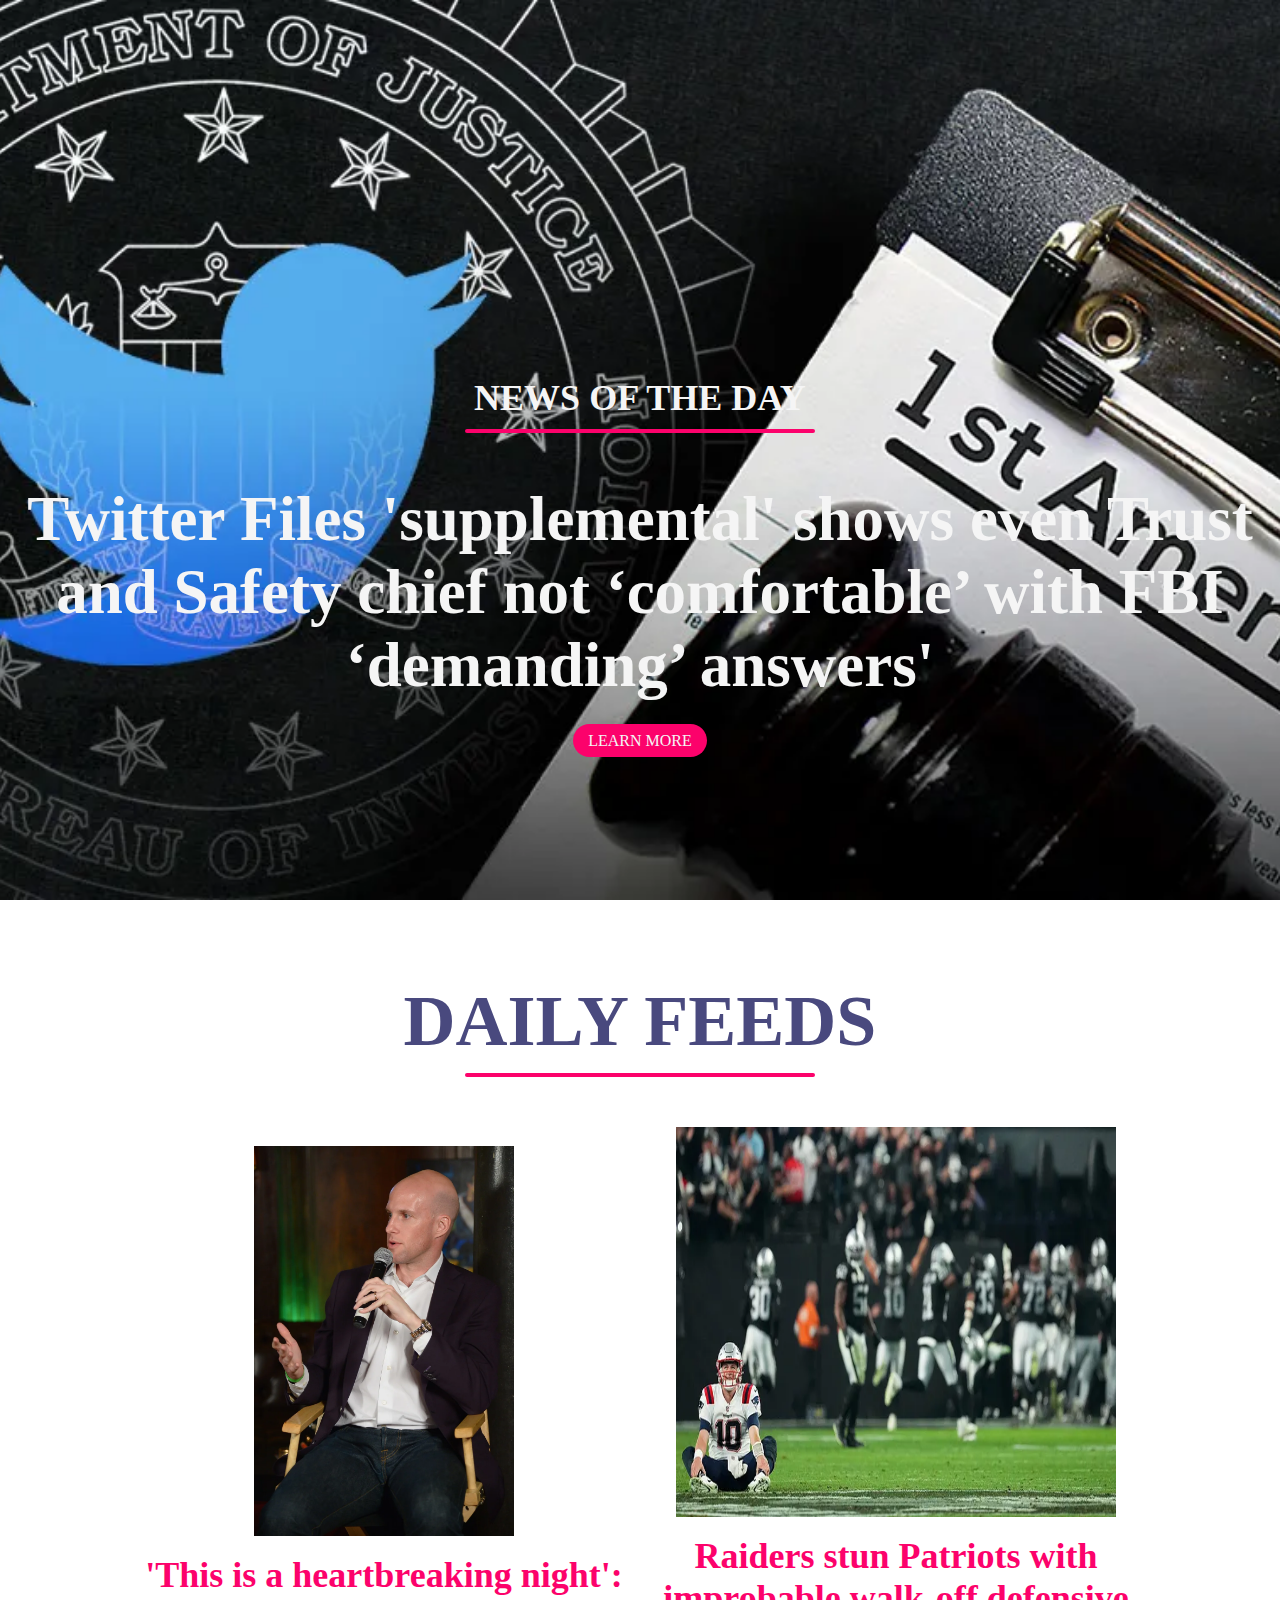
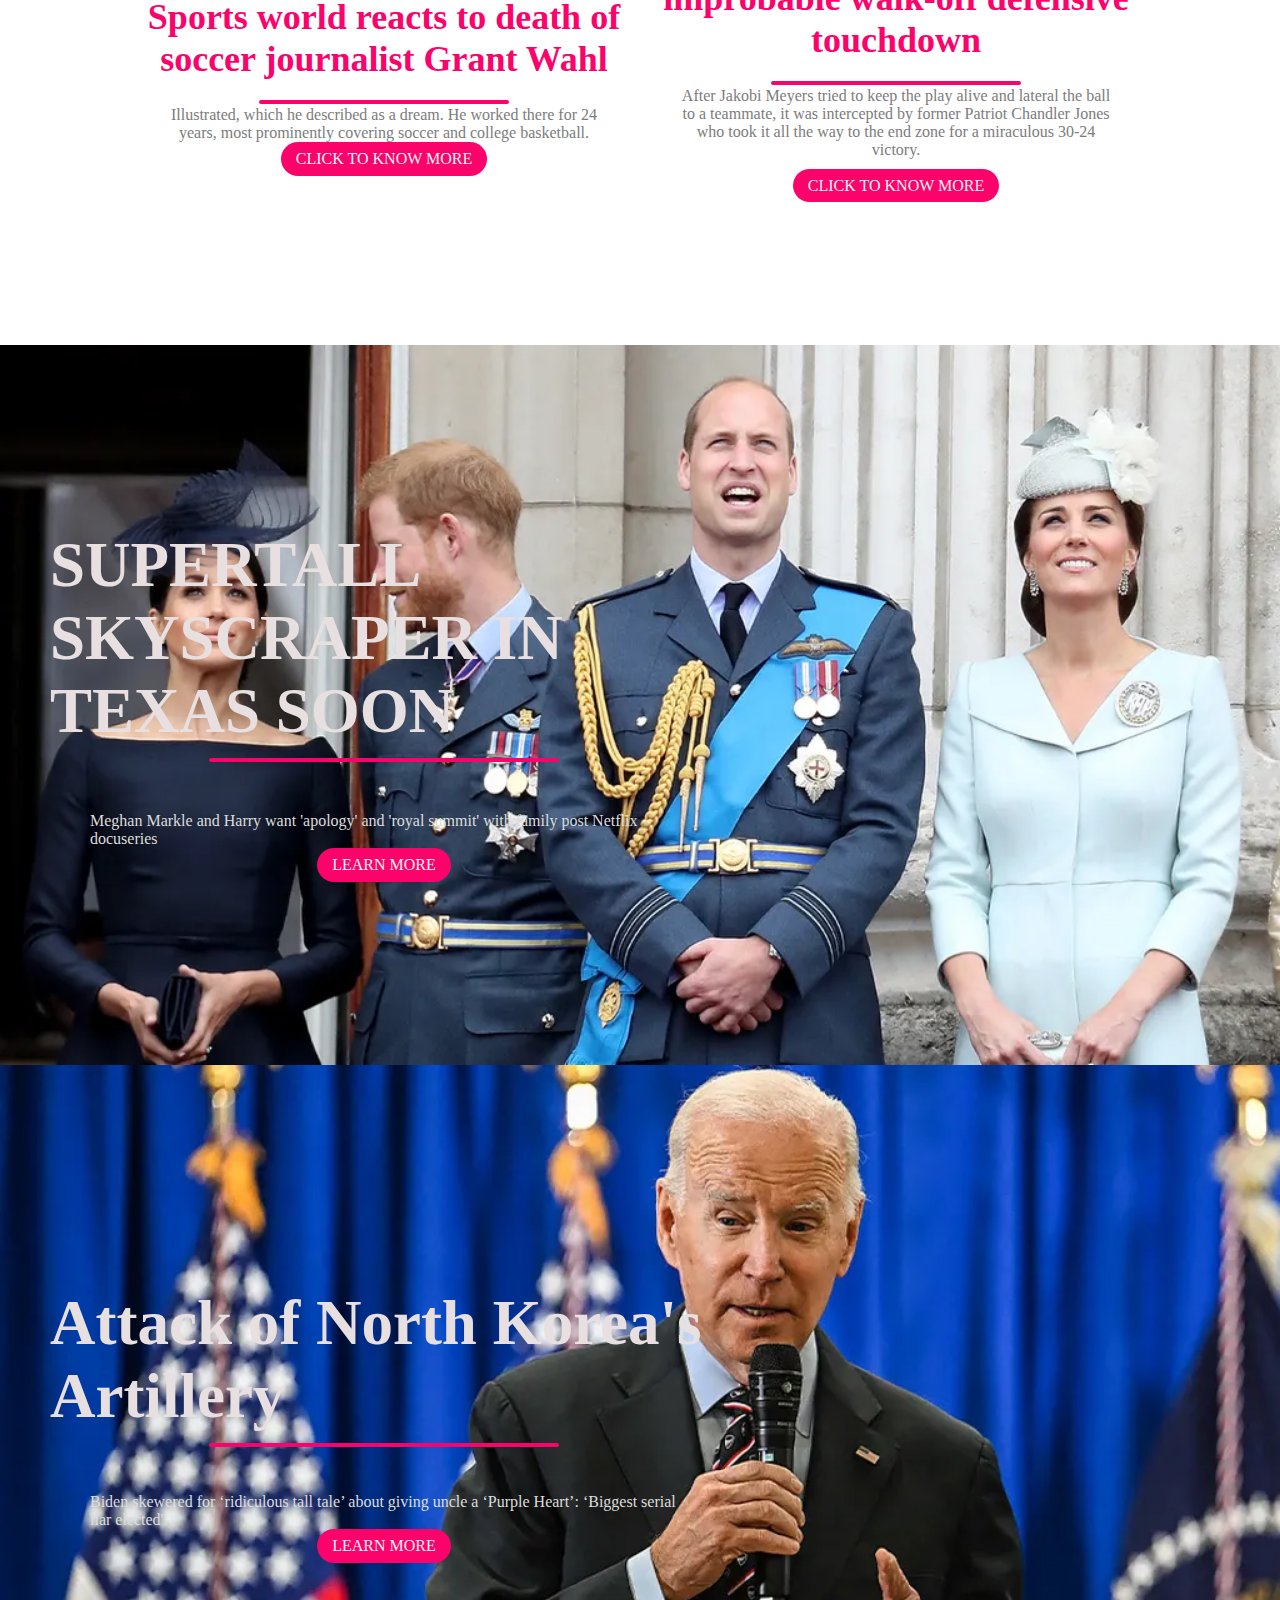
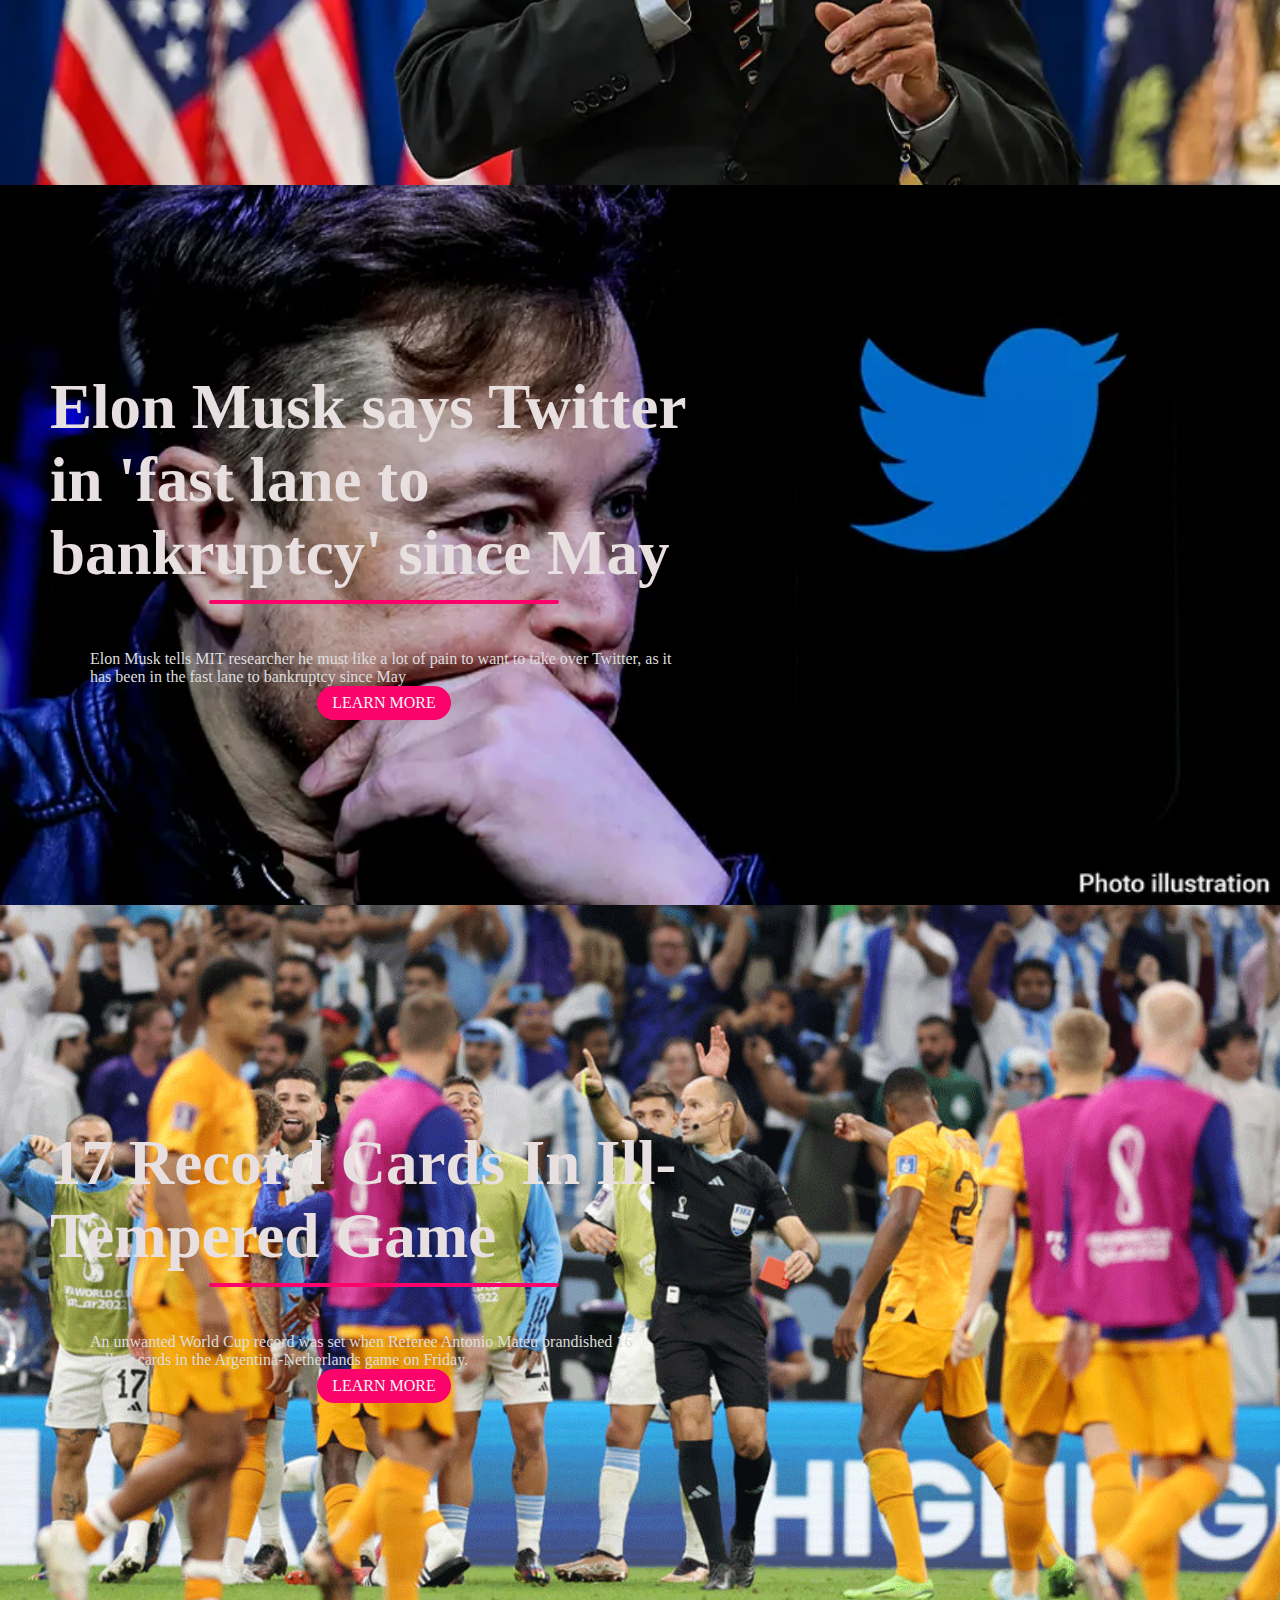
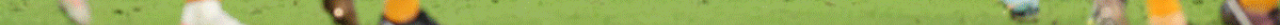
<file: GITHUB/trending/trending.html>
<!DOCTYPE html>
<html lang="en">
<head>
    <meta charset="UTF-8">
    <meta http-equiv="X-UA-Compatible" content="IE=edge">
    <meta name="viewport" content="width=device-width, initial-scale=1.0">
    <title>LOCALNEWSPAGE</title>
    <link rel="stylesheet" href="trending.css">
</head>
<body>
    <header>
        <div class="header-content">
            <h2>NEWS OF THE DAY</h2>
            <div class="line"></div>
            <h1>Twitter Files 'supplemental' shows even Trust and Safety chief not ‘comfortable’ with FBI ‘demanding’ answers'</h1>
            <a href="https://www.foxnews.com/media/twitter-files-supplemental-shows-trust-safety-chief-fbi-demanding-answers" target="_blank" class="ctn">LEARN MORE</a>
        </div>
    </header>
    
<section class="events">
    <div class="title">
        <h1>DAILY FEEDS</h1>
        <div class="line"></div>
    </div>
    <div class="row">
            <div class="col">
            <img src="sportsnews13.webp" alt="" height="390px">
            <h4> 'This is a heartbreaking night': Sports world reacts to death of soccer journalist Grant Wahl</h4>
            <div class="line"></div>
            <p> Illustrated, which he described as a dream. He worked there for 24 years, most prominently covering soccer and college basketball.
            </p>
            <a href="https://sports.yahoo.com/heartbreaking-night-sports-world-reacts-063626282.html?fr=sycsrp_catchall" target="_blank" class="ctn2">CLICK TO KNOW MORE</a>
        </div>
        <div class="col">
            <img src="trending05.webp" alt="" height="390px" width="440">
            <h4>Raiders stun Patriots with improbable walk-off defensive touchdown</h4>
            <div class="line"></div>
            <p>After Jakobi Meyers tried to keep the play alive and lateral the ball to a teammate, it was intercepted by former Patriot Chandler Jones who took it all the way to the end zone for a miraculous 30-24 victory. 
            <p><br>
            <a href="https://sports.yahoo.com/76ers-blow-9-point-lead-045807761.html" target="_blank" class="ctn3">CLICK TO KNOW MORE</a>
        </div>
    </div>
</section>

<section class="explore">
    <div class="explore-content">
        <h1>SUPERTALL SKYSCRAPER IN TEXAS SOON</h1>
        <div class="line"></div>
        <p>
            Meghan Markle and Harry want 'apology' and 'royal summit' with family post Netflix docuseries</p>
        <a href="https://www.foxnews.com/entertainment/meghan-markle-harry-want-apology-royal-summit-family-post-netflix-docuseries" target="_blank" class="ctn">LEARN MORE</a>
    </div> 
</section>

<section class="explore1">
    <div class="explore-content1">
        <h1>Attack of North Korea's Artillery</h1>
        <div class="line1"></div><br><br>
        <p>Biden skewered for ‘ridiculous tall tale’ about giving uncle a ‘Purple Heart’: ‘Biggest serial liar elected'</p>
        <a href="https://www.foxnews.com/media/biden-skewered-ridiculous-tall-tale-about-giving-uncle-purple-heart-biggest-serial-liar-elected" target="_blank" class="ctn">LEARN MORE</a>
    </div>
</section>

<section class="explore2">
    <div class="explore-content2">
        <h1>Elon Musk says Twitter in 'fast lane to bankruptcy' since May</h1>
        <div class="line2"></div><br><br>
        <p>Elon Musk tells MIT researcher he must like a lot of pain to want to take over Twitter, as it has been in the fast lane to bankruptcy since May</p>
        <a href="https://www.msn.com/en-in/sports/fifa-world-cup/fifa-world-cup-2022-heartbroken-neymar-in-tears-after-samba-magic-doused-by-croatian-resilience-watch/ar-AA156v4t" target="_blank" class="ctn">LEARN MORE</a>
    </div>
</section>

<section class="explore3">
    <div class="explore-content3">
        <h1>17 Record Cards In Ill-Tempered Game </h1>
        <div class="line3"></div><br><br>
        <p>An unwanted World Cup record was set when Referee Antonio Mateu brandished 16 yellow cards in the Argentina-Netherlands game on Friday.</p>
        <a href="https://www.rediff.com/sports/report/fifa-world-cup-17-record-cards-in-ill-tempered-game/20221210.htm" target="_blank" class="ctn">LEARN MORE</a>
    </div>
</section>

</body>
</html>
</file>
<file: GITHUB/EXCLUSIVE/EXCLUSIVE.css>
*{
    margin: 0;
    padding: 0;
    box-sizing: border-box;
}

a{
    text-decoration: aliceblue;
}

header{
    width: 100%;
    height: 100vh;
    background-image: url(exc01.webp);
    display: flex;
    background-position: bottom;
    background-size: cover;
    align-items: flex-end;
    justify-content: center;
    
}
.header-content{
    margin-bottom: 150px;
    color: whitesmoke;
    text-align: center;
}
.header-content h2{
    font-size: 4vmin;
}

.line{
    width: 350px;
    height: 4px;
    background: #fc026b;
    margin: 10px auto;
    border-radius: 5px;
}

.col .line{
    width: 350px;
    height: 4px;
    background: #fc026b;
    margin: 10px auto;
    border-radius: 5px;
}

.header-content h1{
    font-size: 7vmin;
    margin-top: 50px;
    margin-bottom: 30px;

}
.ctn{
    padding: 8px 15px;
    background: #fc026b;
    border-radius: 30px;
    color: whitesmoke
}

.row .col .line{
    width: 250px;
    height: 4px;
    background: #fc026b;
    margin: 2px auto;
    border-radius: 5px;

}

section {
    width: 80%;
    margin: 80px auto;
}
.title{
    text-align: center;
    font-size: 4vmin;
    color: #49497e;
}
.row{
    display: flex;
    align-items: center;
    width: 100%;
    justify-content: space-between;
    margin-bottom: 150px;
    color: whitesmoke;
    text-align: center;
    
}
.row .col {
    display: flex;
    flex: 50%;
    flex-direction: column;
    align-items: center;
}

.ctn2{
    padding: 8px 15px;
    background: #fc026b;
    border-radius: 30px;
    color: whitesmoke
}
.ctn3{
    padding: 8px 15px;
    background: #fc026b;
    border-radius: 30px;
    color: whitesmoke
}

.events .row{
    margin-top: 50px;
}

.row h4{
    font-size: 3vmin;
    color: #fc026b;
    margin: 18px auto;
    font-size: 4vmin;
}

p{
    color: #7c7c7c;
    padding: 0px 40px;
} 

.events .ctn{
    margin-top: 30px;
}


.explore{
    width: 100%;
    height: 80vh;
    margin: 0%;
    display: flex;
    background-image: url('exc05.jpg');
    background-position: center;
    background-size: cover;
    background-repeat: no-repeat;
    align-items: center;
}

.explore-content{
    width: 60%;
    padding: 50px;
    color: #e8e0e0;
    display: flex;
    align-items: center;
    flex-direction: column;
}

.explore-content h1{
    font-size: 7vmin;
}

.explore-content .line{
    margin-bottom: 50px;
}

.explore-content p{
    color: rgb(221, 221, 221);

}
.explore1{
    width: 100%;
    height: 80vh;
    margin-top: 0%;
    margin-bottom: 0%;
    display: flex;
    background-image: url('exc07.webp');
    background-position: center;
    background-size: cover;
    background-repeat: no-repeat;
    align-items: center;
}

.explore-content1{
    width: 60%;
    padding: 50px;
    color: #e8e0e0;
    display: flex;
    align-items: center;
    flex-direction: column;
}

.explore-content1 h1{
    font-size: 7vmin;
}

.explore-content1 .line1{
    margin-bottom: 50px;
}

.explore-content1 p{
    color: rgb(221, 221, 221);

}

.explore2{
    width: 100%;
    height: 80vh;
    margin-top: 0%;
    margin-bottom: 0%;
    display: flex;
    background-image: url('exc06.jpeg');
    background-position: center;
    background-size: cover;
    background-repeat: no-repeat;
    align-items: center;
}

.explore-content2{
    width: 60%;
    padding: 50px;
    color: #e8e0e0;
    display: flex;
    align-items: center;
    flex-direction: column;
}

.explore-content2 h1{
    font-size: 7vmin;
}

.explore-content2 .line3{
    margin-bottom: 50px;
}

.explore-content2 p{
    color: rgb(221, 221, 221);
}
.explore3{
    width: 100%;
    height: 80vh;
    margin-top: 0%;
    margin-bottom: 0%;
    display: flex;
    background-image: url('exc08.jpeg ');
    background-position: center;
    background-size: cover;
    background-repeat: no-repeat;
    align-items: center;
}

.explore-content3{
    width: 60%;
    padding: 50px;
    color: #e8e0e0;
    display: flex;
    align-items: center;
    flex-direction: column;
}

.explore-content3 h1{
    font-size: 7vmin;
}

.explore-content3 .line3{
    margin-bottom: 50px;
}

.explore-content3 p{
    color: rgb(221, 221, 221);
}
.explore4{
    width: 100%;
    height: 80vh;
    margin-top: 0%;
    margin-bottom: 0%;
    display: flex;
    background-image: url('exc09.webp');
    background-position: center;
    background-size: cover;
    background-repeat: no-repeat;
    align-items: center;
}

.explore-content4{
    width: 60%;
    padding: 50px;
    color: #e8e0e0;
    display: flex;
    align-items: center;
    flex-direction: column;
}

.explore-content4 h1{
    font-size: 7vmin;
}

.explore-content3 .line{
    margin-bottom: 50px;
}

.explore-content3 p{
    color: rgb(221, 221, 221);
}
</file>
<file: GITHUB/internatinalnews/internationalnews.css>
*{
    margin: 0;
    padding: 0;
    box-sizing: border-box;
}

a{
    text-decoration: aliceblue;
}

header{
    width: 100%;
    height: 100vh;
    background-image: url(internationalnews002.jpg);
    display: flex;
    background-position: bottom;
    background-size: cover;
    align-items: flex-end;
    justify-content: center;
    
}
.header-content{
    margin-bottom: 150px;
    color: whitesmoke;
    text-align: center;
}
.header-content h2{
    font-size: 4vmin;
}

.line{
    width: 350px;
    height: 4px;
    background: #fc026b;
    margin: 10px auto;
    border-radius: 5px;
}

.col .line{
    width: 350px;
    height: 4px;
    background: #fc026b;
    margin: 10px auto;
    border-radius: 5px;
}

.header-content h1{
    font-size: 7vmin;
    margin-top: 50px;
    margin-bottom: 30px;

}
.ctn{
    padding: 8px 15px;
    background: #fc026b;
    border-radius: 30px;
    color: whitesmoke
}

.row .col .line{
    width: 250px;
    height: 4px;
    background: #fc026b;
    margin: 2px auto;
    border-radius: 5px;

}

section {
    width: 80%;
    margin: 80px auto;
}
.title{
    text-align: center;
    font-size: 4vmin;
    color: #49497e;
}
.row{
    display: flex;
    align-items: center;
    width: 100%;
    justify-content: space-between;
    margin-bottom: 150px;
    color: whitesmoke;
    text-align: center;
    
}
.row .col {
    display: flex;
    flex: 50%;
    flex-direction: column;
    align-items: center;
}

.ctn2{
    padding: 8px 15px;
    background: #fc026b;
    border-radius: 30px;
    color: whitesmoke
}
.ctn3{
    padding: 8px 15px;
    background: #fc026b;
    border-radius: 30px;
    color: whitesmoke
}

.events .row{
    margin-top: 50px;
}

.row h4{
    font-size: 3vmin;
    color: #fc026b;
    margin: 18px auto;
    font-size: 4vmin;
}

p{
    color: #7c7c7c;
    padding: 0px 40px;
} 

.events .ctn{
    margin-top: 30px;
}


.explore{
    width: 100%;
    height: 80vh;
    margin: 0%;
    display: flex;
    background-image: url('internationalnews.004.jpg');
    background-position: center;
    background-size: cover;
    background-repeat: no-repeat;
    align-items: center;
}

.explore-content{
    width: 60%;
    padding: 50px;
    color: #e8e0e0;
    display: flex;
    align-items: center;
    flex-direction: column;
}

.explore-content h1{
    font-size: 7vmin;
}

.explore-content .line{
    margin-bottom: 50px;
}

.explore-content p{
    color: rgb(221, 221, 221);

}
.explore1{
    width: 100%;
    height: 80vh;
    margin-top: 0%;
    margin-bottom: 0%;
    display: flex;
    background-image: url('internationalnews006.webp');
    background-position: center;
    background-size: cover;
    background-repeat: no-repeat;
    align-items: center;
}

.explore-content1{
    width: 60%;
    padding: 50px;
    color: #e8e0e0;
    display: flex;
    align-items: center;
    flex-direction: column;
}

.explore-content1 h1{
    font-size: 7vmin;
}

.explore-content1 .line1{
    margin-bottom: 50px;
}

.explore-content1 p{
    color: rgb(221, 221, 221);

}

.explore2{
    width: 100%;
    height: 80vh;
    margin-top: 0%;
    margin-bottom: 0%;
    display: flex;
    background-image: url('internatioonal05.webp');
    background-position: center;
    background-size: cover;
    background-repeat: no-repeat;
    align-items: center;
}

.explore-content2{
    width: 60%;
    padding: 50px;
    color: #e8e0e0;
    display: flex;
    align-items: center;
    flex-direction: column;
}

.explore-content2 h1{
    font-size: 7vmin;
}

.explore-content2 .line3{
    margin-bottom: 50px;
}

.explore-content2 p{
    color: rgb(221, 221, 221);
}
</file>
<file: GITHUB/mainpage/MAINFRONTPAGE.css>
*{
    margin: 0;
    padding: 0;
    font-family: sans-serif;
}
.banner{
    width: 100%;
    height: 100vh;
    background-image: linear-gradient(rgba(0,0,0,0.75),rgba(0,0,0,0.75)),url(anillo-vini-vidi-vici-plata.jpg);
    background-size: cover;
}
.navbar{
    width: 85%;
    margin: auto;
    padding: 35px 0;
    display: flex;
    align-items: center;
    justify-content: space-between;
}
.logo{
    width: 120px;
    cursor: pointer

}
.navbar ul li{
    list-style: none;
    display: inline-block;
    margin: 0 20px;
    position: relative;
}

.navbar ul li a{
    text-decoration: none;
    color: #fff;
    text-transform: uppercase;

}

.navbar ul li::after{
    content: '';
    height: 3px;
    width: 0%;
    background: #009688;
    position: absolute;
    left: 0;
    bottom: 0;
    transition: 0.8s;
}
.navbar ul li:hover::after{
    width: 100%;
}

.content{
    width: 100%;
    position: absolute;
    top: 50%;
    transform: translateY(-50%);
    text-align: center;
    color: #fff;

}
.content h1{
    font-size: 70px;
    margin-top: 80px;
}

.content p{
    margin: 20px auto;
    font-weight: 100;
    line-height: 25px;
}
button{
    width: 200px;
    padding: 15px 0;
    text-align: center;
    margin: 20px 10px;
    border-radius: 25px;
    font-weight: bold;
    border: 2px solid #009688;
    background: transparent;
    color: #fff;
    cursor: pointer;
    position: relative;
    overflow: hidden;
}

span{
    background: #009688;
    height: 100%;
    width: 100%;
    border-radius: 25px;
    position: absolute;
    left: 0;
    bottom: 0;
    z-index: -1;
}
button:hover span{
    width: 100%;

}
button:hover{
    border: none; 
}
</file>
<file: GITHUB/nationalnews/nationalnews.css>
*{
    margin: 0;
    padding: 0;
    box-sizing: border-box;
}

a{
    text-decoration: aliceblue;
}

header{
    width: 100%;
    height: 100vh;
    background-image: url('national01.jpg');
    display: flex;
    background-position: bottom;
    background-size: cover;
    align-items: flex-end;
    justify-content: center;
    
}
.header-content{
    margin-bottom: 150px;
    color: whitesmoke;
    text-align: center;
}
.header-content h2{
    font-size: 4vmin;
}

.line{
    width: 350px;
    height: 4px;
    background: #fc026b;
    margin: 10px auto;
    border-radius: 5px;
}

.col .line{
    width: 350px;
    height: 4px;
    background: #fc026b;
    margin: 10px auto;
    border-radius: 5px;
}

.header-content h1{
    font-size: 7vmin;
    margin-top: 50px;
    margin-bottom: 30px;

}
.ctn{
    padding: 8px 15px;
    background: #fc026b;
    border-radius: 30px;
    color: whitesmoke
}

.row .col .line{
    width: 250px;
    height: 4px;
    background: #fc026b;
    margin: 2px auto;
    border-radius: 5px;

}

section {
    width: 80%;
    margin: 80px auto;
}
.title{
    text-align: center;
    font-size: 4vmin;
    color: #49497e;
}
.row{
    display: flex;
    align-items: center;
    width: 100%;
    justify-content: space-between;
    margin-bottom: 150px;
    color: whitesmoke;
    text-align: center;
    
}
.row .col {
    display: flex;
    flex: 50%;
    flex-direction: column;
    align-items: center;
}

.ctn2{
    padding: 8px 15px;
    background: #fc026b;
    border-radius: 30px;
    color: whitesmoke
}
.ctn3{
    padding: 8px 15px;
    background: #fc026b;
    border-radius: 30px;
    color: whitesmoke
}

.events .row{
    margin-top: 50px;
}

.row h4{
    font-size: 3vmin;
    color: #fc026b;
    margin: 18px auto;
    font-size: 4vmin;
}

p{
    color: #7c7c7c;
    padding: 0px 40px;
} 

.events .ctn{
    margin-top: 30px;
}


.explore{
    width: 100%;
    height: 80vh;
    margin: 0%;
    display: flex;
    background-image: url('nationalnews03.jpg');
    background-position: center;
    background-size: cover;
    background-repeat: no-repeat;
    align-items: center;
}

.explore-content{
    width: 60%;
    padding: 50px;
    color: #e8e0e0;
    display: flex;
    align-items: center;
    flex-direction: column;
}

.explore-content h1{
    font-size: 7vmin;
}

.explore-content .line{
    margin-bottom: 50px;
}

.explore-content p{
    color: rgb(221, 221, 221);

}
.explore1{
    width: 100%;
    height: 80vh;
    margin-top: 0%;
    margin-bottom: 0%;
    display: flex;
    background-image: url('national04.jpg');
    background-position: center;
    background-size: cover;
    background-repeat: no-repeat;
    align-items: center;
}

.explore-content1{
    width: 60%;
    padding: 50px;
    color: #e8e0e0;
    display: flex;
    align-items: center;
    flex-direction: column;
}

.explore-content1 h1{
    font-size: 7vmin;
}

.explore-content1 .line{
    margin-bottom: 50px;
}

.explore-content1 p{
    color: rgb(221, 221, 221);
}

.explore2{
    width: 100%;
    height: 80vh;
    margin-top: 0%;
    margin-bottom: 0%;
    display: flex;
    background-image: url('nationalnews06.jpg');
    background-position: center;
    background-size: cover;
    background-repeat: no-repeat;
    align-items: center;
}
.explore-content2{
    width: 60%;
    padding: 50px;
    color: #e8e0e0;
    display: flex;
    align-items: center;
    flex-direction: column;
}

.explore-content2 h1{
    font-size: 7vmin;
}

.explore-content2 .line{
    margin-bottom: 50px;
}

.explore-content2 p{
    color: rgb(221, 221, 221);
}
</file>
<file: GITHUB/signuplogin/loginpage02.css>
*{
    margin:0;
    padding: 0;
    box-sizing: border-box;
    font-family: 'Poppins', sans-serif;
  }
  
   html{
    background: url("whitehouse02.webp");
    background-position: center;
    background-repeat: no-repeat;
    background-size: cover;
    height: 750px;
   
   }
  
  body{
    display: grid;
    place-items: center;
    text-align: center;
    background-size: cover;
    
  }

  .content{
    width: 330px; 
    border-radius: 10px;
    padding: 40px 30px;
    margin-top: 100px;
    box-shadow: -3px -3px 9px #aaa9a9a2,
                3px 3px 7px rgba(147, 149, 151, 0.671);
                background-color: rgba(255,255,255,0.13);
                backdrop-filter: blur(10px);
   
  }

  .content .text{
    font-size: 25px;
    font-weight: 600;
    margin-bottom: 35px;
    color: rgb(247, 233, 233);
  }

  .content .field{
    height: 50px;
    width: 100%;
    display: flex;
    position: relative;
  }
  
  .field input{
    height: 100%;
    width: 100%;
    padding-left: 45px;
    font-size: 18px;
    outline: none;
    border: none;
    color: #e0d2d2;
    border: 1px solid rgba(255, 255, 255, 0.438);
    border-radius: 8px;
    background: rgba(105, 105, 105, 0);
  }
  
  .field input::placeholder{
    color: whitesmoke;
  }
  
  .field:nth-child(2){
    margin-top: 20px;
  }
  
  .field span{
    position: absolute;
    width: 50px;
    line-height: 50px;
    color: #ffffff;
  }

  button{
    margin: 25px 0 0 0;
    width: 100%;
    height: 50px;
    color: rgb(238, 226, 226);
    font-size: 18px;
    font-weight: 600;
    border: 2px solid rgba(255, 255, 255, 0.438);
    border-radius: 8px;
    background: rgba(105, 105, 105, 0);
    margin-top: 40px;
    outline: none;
    cursor: pointer;
    border-radius: 8px;
   
  }

  .content .or{
    color: rgba(255, 255, 255, 0.733);
    margin-top: 9px;
  }

  .icon-button{
    margin-top: 15px;
    color: whitesmoke;
  }
  
  .icon-button span{
    padding-left: 17px;
    padding-right: 17px;
    padding-top: 6px;
    padding-bottom: 6px;
    color: rgba(244, 247, 250, 0.795);
    border-radius: 5px;
    line-height: 30px;
    background: rgba(255, 255, 255, 0.164);
    backdrop-filter: blur(10px);
  }
  
  .icon-button span.facebook{
    margin-right: 21px;
  }
  
  button:hover,
  .icon-button span:hover{
    background-color: #babecc8c;
  }
  .registerbtn{
    background-color: teal;
    color: white;
    padding: 16px;
    border: none;
    cursor: pointer;
    width: 100%;
    margin: auto;
    opacity: 0.8;
}
.registerbtn:hover{
    opacity: 1.4;     
}
</file>
<file: GITHUB/sportsnews/localnewspage.css>
*{
    margin: 0;
    padding: 0;
    box-sizing: border-box;
}

a{
    text-decoration: aliceblue;
}

header{
    width: 100%;
    height: 100vh;
    background-image: url(sports100.webp);
    display: flex;
    background-position: bottom;
    background-size: cover;
    align-items: flex-end;
    justify-content: center;
    
}
.header-content{
    margin-bottom: 150px;
    color: whitesmoke;
    text-align: center;
}
.header-content h2{
    font-size: 4vmin;
}

.line{
    width: 350px;
    height: 4px;
    background: #fc026b;
    margin: 10px auto;
    border-radius: 5px;
}

.col .line{
    width: 350px;
    height: 4px;
    background: #fc026b;
    margin: 10px auto;
    border-radius: 5px;
}

.header-content h1{
    font-size: 7vmin;
    margin-top: 50px;
    margin-bottom: 30px;

}
.ctn{
    padding: 8px 15px;
    background: #fc026b;
    border-radius: 30px;
    color: whitesmoke
}

.row .col .line{
    width: 250px;
    height: 4px;
    background: #fc026b;
    margin: 2px auto;
    border-radius: 5px;

}

section {
    width: 80%;
    margin: 80px auto;
}
.title{
    text-align: center;
    font-size: 4vmin;
    color: #49497e;
}
.row{
    display: flex;
    align-items: center;
    width: 100%;
    justify-content: space-between;
    margin-bottom: 150px;
    color: whitesmoke;
    text-align: center;
    
}
.row .col {
    display: flex;
    flex: 50%;
    flex-direction: column;
    align-items: center;
}

.ctn2{
    padding: 8px 15px;
    background: #fc026b;
    border-radius: 30px;
    color: whitesmoke
}
.ctn3{
    padding: 8px 15px;
    background: #fc026b;
    border-radius: 30px;
    color: whitesmoke
}

.events .row{
    margin-top: 50px;
}

.row h4{
    font-size: 3vmin;
    color: #fc026b;
    margin: 18px auto;
    font-size: 4vmin;
}

p{
    color: #7c7c7c;
    padding: 0px 40px;
} 

.events .ctn{
    margin-top: 30px;
}


.explore{
    width: 100%;
    height: 80vh;
    margin: 0%;
    display: flex;
    background-image: url('sports101.png');
    background-position: center;
    background-size: cover;
    background-repeat: no-repeat;
    align-items: center;
}

.explore-content{
    width: 60%;
    padding: 50px;
    color: #e8e0e0;
    display: flex;
    align-items: center;
    flex-direction: column;
}

.explore-content h1{
    font-size: 7vmin;
}

.explore-content .line{
    margin-bottom: 50px;
}

.explore-content p{
    color: rgb(221, 221, 221);

}
.explore1{
    width: 100%;
    height: 80vh;
    margin-top: 0%;
    margin-bottom: 0%;
    display: flex;
    background-image: url('internationalnews006.webp');
    background-position: center;
    background-size: cover;
    background-repeat: no-repeat;
    align-items: center;
}

.explore-content1{
    width: 60%;
    padding: 50px;
    color: #e8e0e0;
    display: flex;
    align-items: center;
    flex-direction: column;
}

.explore-content1 h1{
    font-size: 7vmin;
}

.explore-content1 .line1{
    margin-bottom: 50px;
    width: 350px;
    height: 4px;
    background: #fc026b;
    margin: 10px auto;
    border-radius: 5px;
}

.explore-content1 p{
    color: rgb(221, 221, 221);

}

.explore2{
    width: 100%;
    height: 80vh;
    margin-top: 0%;
    margin-bottom: 0%;
    display: flex;
    background-image: url('sportsnews11.jpg');
    background-position: center;
    background-size: cover;
    background-repeat: no-repeat;
    align-items: center;
}

.explore-content2{
    width: 60%;
    padding: 50px;
    color: #e8e0e0;
    display: flex;
    align-items: center;
    flex-direction: column;
}

.explore-content2 h1{
    font-size: 7vmin;
}

.explore-content2 .line2{
    margin-bottom: 50px;
    width: 350px;
    height: 4px;
    background: #fc026b;
    margin: 10px auto;
    border-radius: 5px;
}

.explore-content2 p{
    color: rgb(221, 221, 221);
}

.explore3{
    width: 100%;
    height: 80vh;
    margin-top: 0%;
    margin-bottom: 0%;
    display: flex;
    background-image: url('sportsnews14.gif');
    background-position: center;
    background-size: cover;
    background-repeat: no-repeat;
    align-items: center;
}

.explore-content3{
    width: 60%;
    padding: 50px;
    color: #e8e0e0;
    display: flex;
    align-items: center;
    flex-direction: column;
}

.explore-content3 h1{
    font-size: 7vmin;
}

.explore-content3 .line3{
    margin-bottom: 50px;
    width: 350px;
    height: 4px;
    background: #fc026b;
    margin: 10px auto;
    border-radius: 5px;
}

.explore-content3 p{
    color: rgb(221, 221, 221);
}
</file>
<file: GITHUB/trending/trending.css>
*{
    margin: 0;
    padding: 0;
    box-sizing: border-box;
}

a{
    text-decoration: aliceblue;
}

header{
    width: 100%;
    height: 100vh;
    background-image: url(trending01.webp);
    display: flex;
    background-position: bottom;
    background-size: cover;
    align-items: flex-end;
    justify-content: center;
    
}
.header-content{
    margin-bottom: 150px;
    color: whitesmoke;
    text-align: center;
}
.header-content h2{
    font-size: 4vmin;
}

.line{
    width: 350px;
    height: 4px;
    background: #fc026b;
    margin: 10px auto;
    border-radius: 5px;
}

.col .line{
    width: 350px;
    height: 4px;
    background: #fc026b;
    margin: 10px auto;
    border-radius: 5px;
}

.header-content h1{
    font-size: 7vmin;
    margin-top: 50px;
    margin-bottom: 30px;

}
.ctn{
    padding: 8px 15px;
    background: #fc026b;
    border-radius: 30px;
    color: whitesmoke
}

.row .col .line{
    width: 250px;
    height: 4px;
    background: #fc026b;
    margin: 2px auto;
    border-radius: 5px;

}

section {
    width: 80%;
    margin: 80px auto;
}
.title{
    text-align: center;
    font-size: 4vmin;
    color: #49497e;
}
.row{
    display: flex;
    align-items: center;
    width: 100%;
    justify-content: space-between;
    margin-bottom: 150px;
    color: whitesmoke;
    text-align: center;
    
}
.row .col {
    display: flex;
    flex: 50%;
    flex-direction: column;
    align-items: center;
}

.ctn2{
    padding: 8px 15px;
    background: #fc026b;
    border-radius: 30px;
    color: whitesmoke
}
.ctn3{
    padding: 8px 15px;
    background: #fc026b;
    border-radius: 30px;
    color: whitesmoke
}

.events .row{
    margin-top: 50px;
}

.row h4{
    font-size: 3vmin;
    color: #fc026b;
    margin: 18px auto;
    font-size: 4vmin;
}

p{
    color: #7c7c7c;
    padding: 0px 40px;
} 

.events .ctn{
    margin-top: 30px;
}


.explore{
    width: 100%;
    height: 80vh;
    margin: 0%;
    display: flex;
    background-image: url('trending02.webp');
    background-position: center;
    background-size: cover;
    background-repeat: no-repeat;
    align-items: center;
}

.explore-content{
    width: 60%;
    padding: 50px;
    color: #e8e0e0;
    display: flex;
    align-items: center;
    flex-direction: column;
}

.explore-content h1{
    font-size: 7vmin;
}

.explore-content .line{
    margin-bottom: 50px;
}

.explore-content p{
    color: rgb(221, 221, 221);

}
.explore1{
    width: 100%;
    height: 80vh;
    margin-top: 0%;
    margin-bottom: 0%;
    display: flex;
    background-image: url('trending03.webp');
    background-position: center;
    background-size: cover;
    background-repeat: no-repeat;
    align-items: center;
}

.explore-content1{
    width: 60%;
    padding: 50px;
    color: #e8e0e0;
    display: flex;
    align-items: center;
    flex-direction: column;
}

.explore-content1 h1{
    font-size: 7vmin;
}

.explore-content1 .line1{
    margin-bottom: 50px;
    width: 350px;
    height: 4px;
    background: #fc026b;
    margin: 10px auto;
    border-radius: 5px;
}

.explore-content1 p{
    color: rgb(221, 221, 221);

}

.explore2{
    width: 100%;
    height: 80vh;
    margin-top: 0%;
    margin-bottom: 0%;
    display: flex;
    background-image: url('trending06.webp');
    background-position: center;
    background-size: cover;
    background-repeat: no-repeat;
    align-items: center;
}

.explore-content2{
    width: 60%;
    padding: 50px;
    color: #e8e0e0;
    display: flex;
    align-items: center;
    flex-direction: column;
}

.explore-content2 h1{
    font-size: 7vmin;
}

.explore-content2 .line2{
    margin-bottom: 50px;
    width: 350px;
    height: 4px;
    background: #fc026b;
    margin: 10px auto;
    border-radius: 5px;
}

.explore-content2 p{
    color: rgb(221, 221, 221);
}

.explore3{
    width: 100%;
    height: 80vh;
    margin-top: 0%;
    margin-bottom: 0%;
    display: flex;
    background-image: url('sportsnews14.gif');
    background-position: center;
    background-size: cover;
    background-repeat: no-repeat;
    align-items: center;
}

.explore-content3{
    width: 60%;
    padding: 50px;
    color: #e8e0e0;
    display: flex;
    align-items: center;
    flex-direction: column;
}

.explore-content3 h1{
    font-size: 7vmin;
}

.explore-content3 .line3{
    margin-bottom: 50px;
    width: 350px;
    height: 4px;
    background: #fc026b;
    margin: 10px auto;
    border-radius: 5px;
}

.explore-content3 p{
    color: rgb(221, 221, 221);
}
</file>
